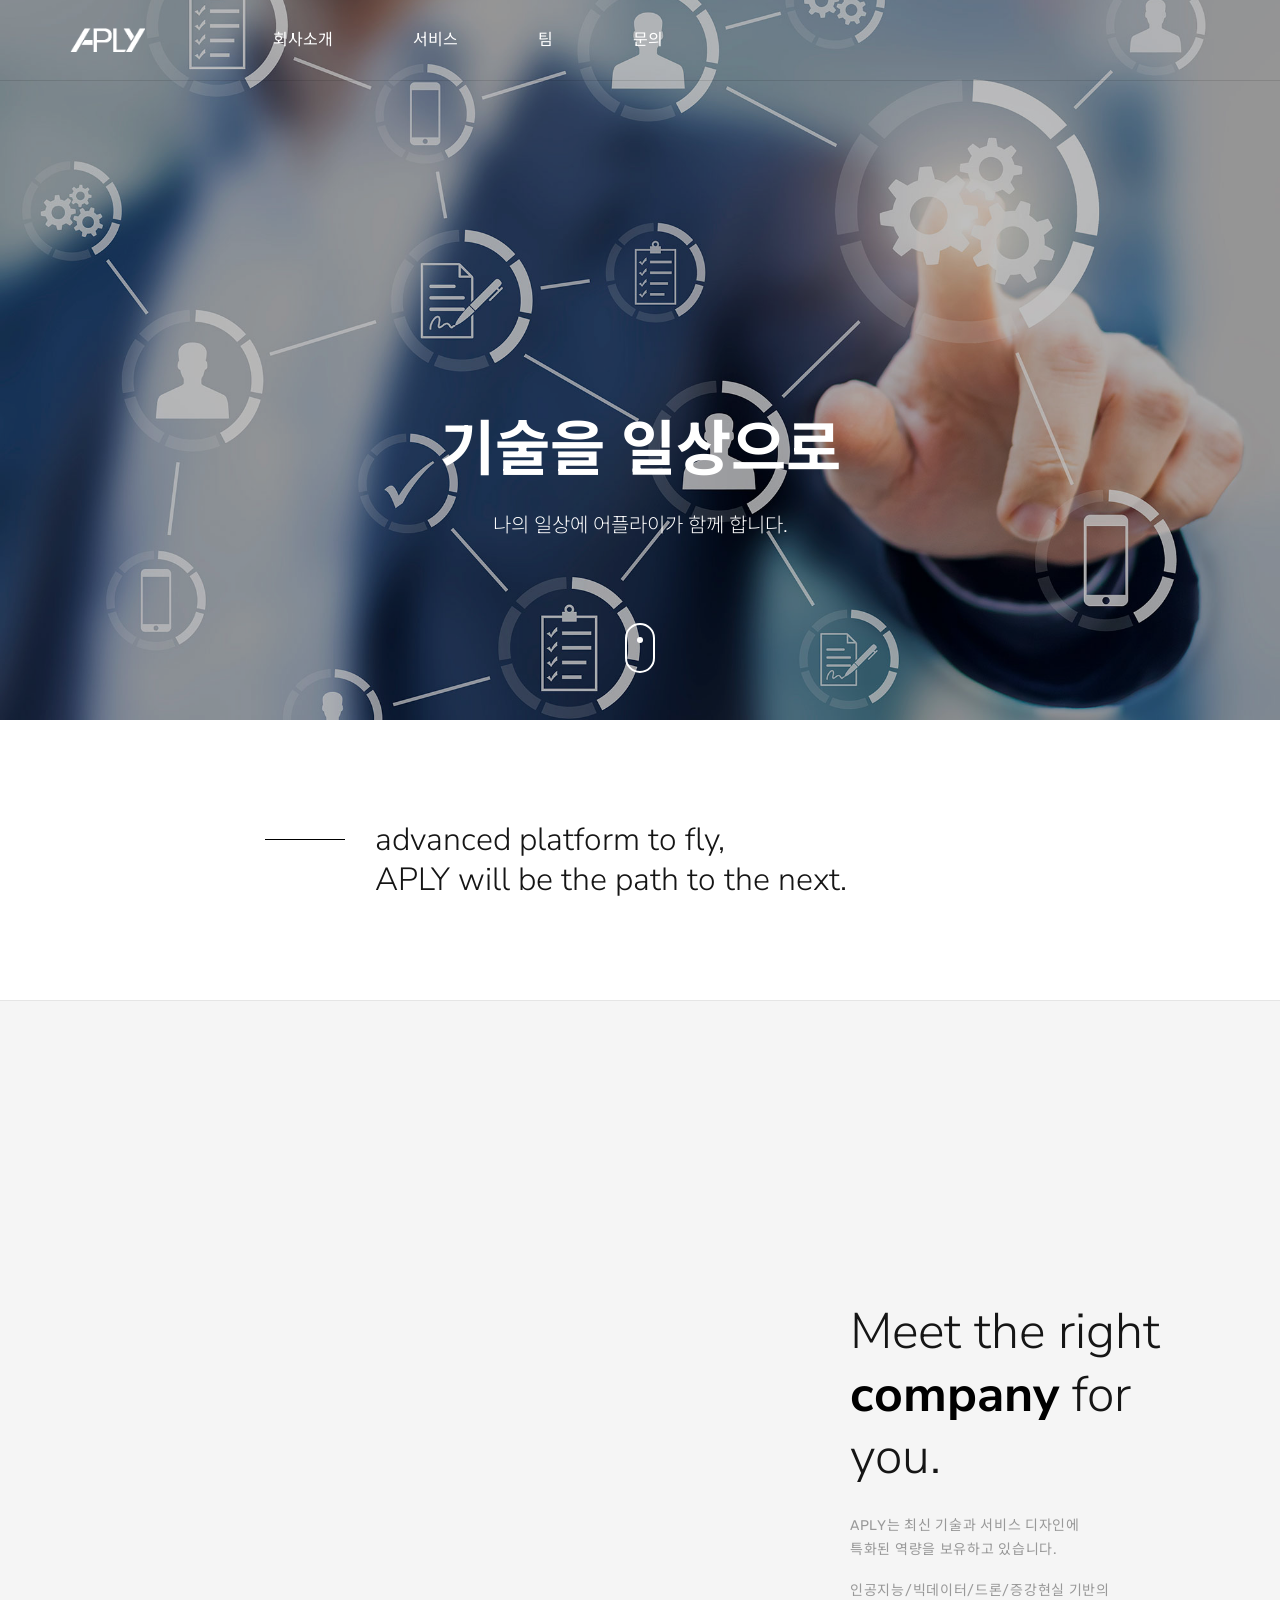
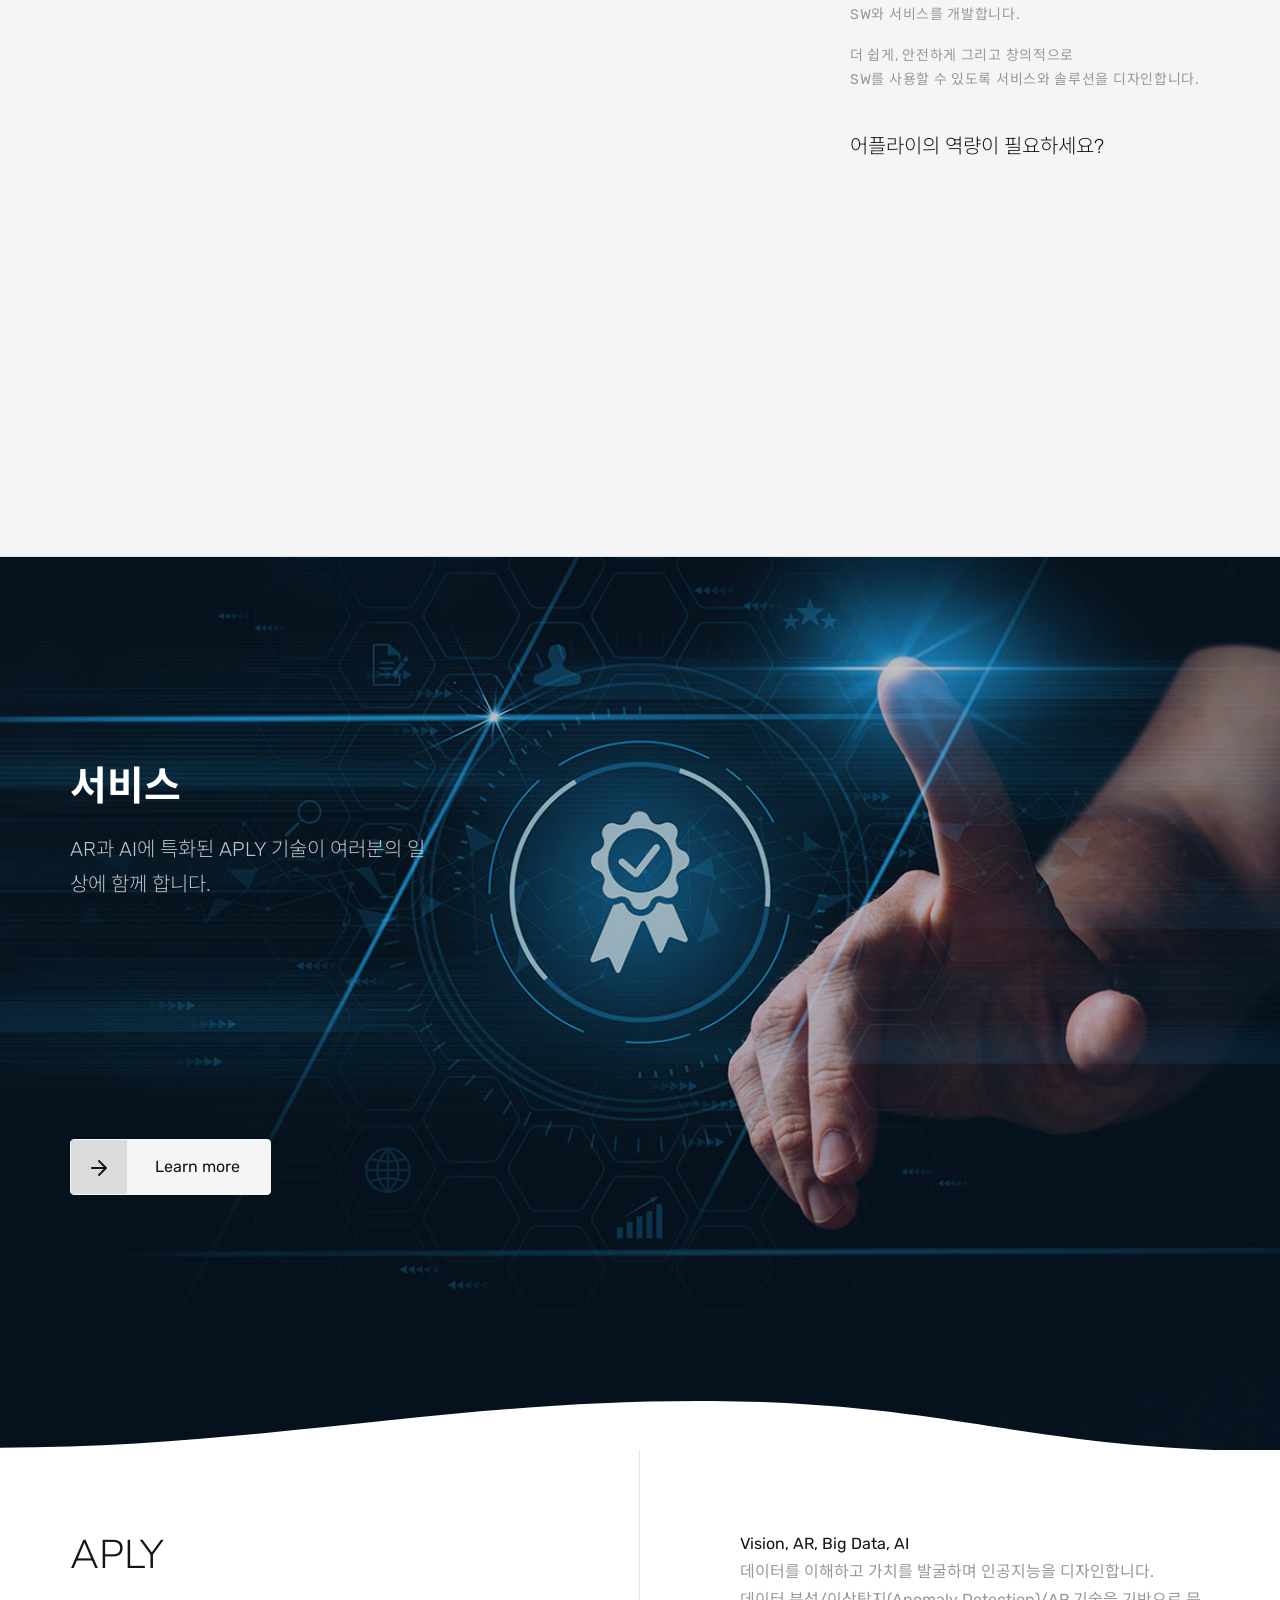
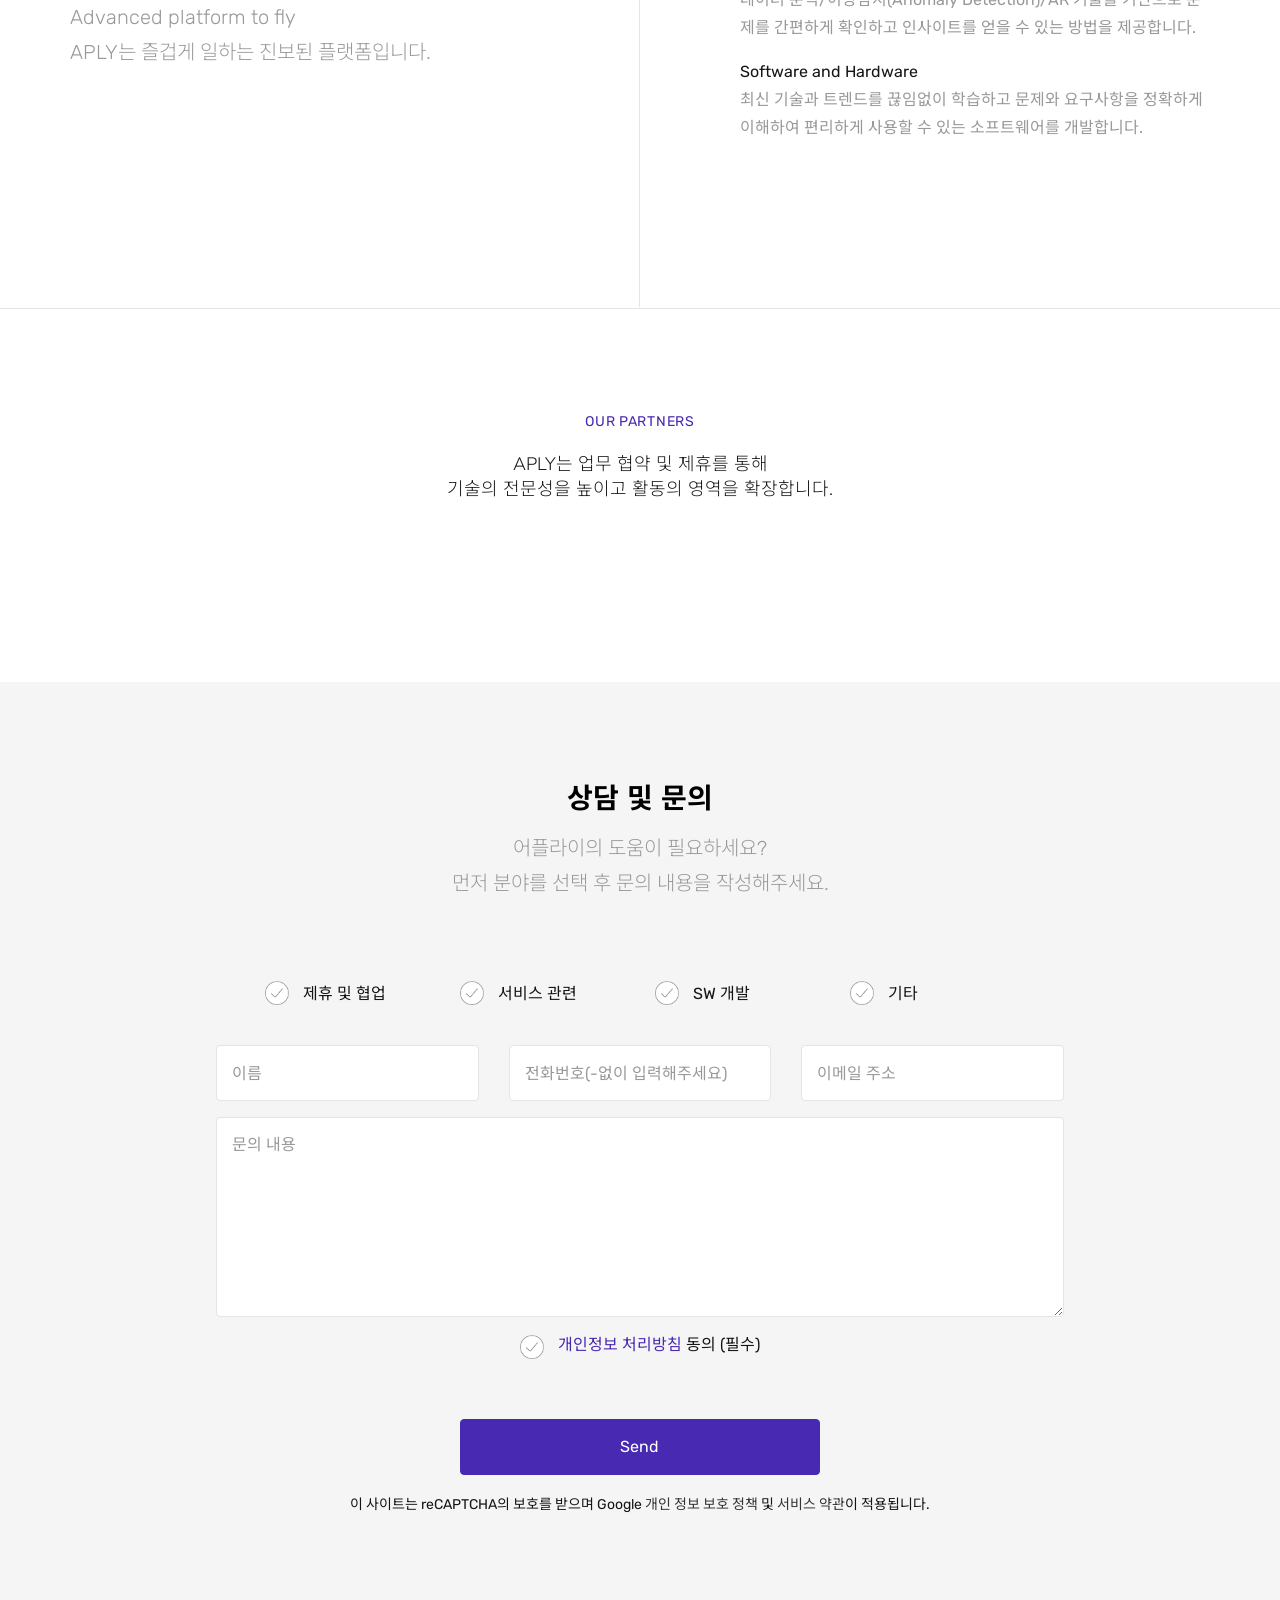
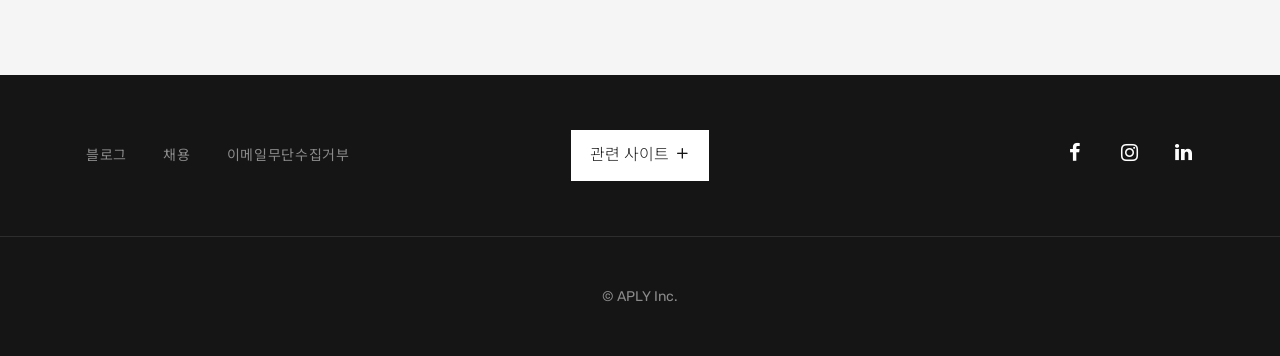
<file: index.html>
<!DOCTYPE html>
<html lang="ko" itemscope itemtype="http://schema.org/WebPage">
  <head>
    <meta charset="UTF-8">
    <!-- Global site tag (gtag.js) - Google Analytics -->
    <script async src="https://www.googletagmanager.com/gtag/js?id=UA-130136264-2"></script>
    <script>
    window.dataLayer = window.dataLayer || [];
    function gtag() { dataLayer.push(arguments); }
    gtag('js', new Date());
	
    gtag('config', 'UA-130136264-2');
    </script>

    <title>APLY Inc. | 주식회사 어플라이</title>
    <meta http-equiv="X-UA-Compatible" content="IE=edge">
    <meta http-equiv="Content-Type" content="text/html; charset=utf-8">
	
    <meta name="viewport" content="width=device-width, initial-scale=1.0, maximum-scale=1.0, user-scalable=no">
    <meta name="keywords"
    content="AR, 증강현실, 메타버스, 콘텐츠, drone, quadcopter, advanced, platform, mobile, software, service, emotion, emotional, 드론, 감성, 서비스, 소프트웨어, sw, vision, anomaly, detection, machine, ai, bigdata">
    <meta name="description" content="즐겁게 일하기 위한 진보된 플랫폼">
    <meta name="twitter:card" content="summary_large_image">
    <meta name="twitter:description" content="즐겁게 일하기 위한 진보된 플랫폼">
    <meta name="twitter:title" content="APLY Inc. | Advanced platform to fly">
    <meta name="twitter:image" content="assets/img/site_title.png">

    <meta property="analytics-track" content="APLY Inc." />
    <meta property="analytics-s-channel" content="APLY" />

    <meta property="og:site_name" content="APLY">
    <meta property="og:type" content="website">
    <meta property="og:locale" content="ko_KR" />
    <meta property="og:title" content="어플라이 | APLY Inc. - Advanced platform to fly" />
    <meta property="og:image" content="assets/img/site_title.jpg" />
    <meta property="og:url" content="https://home.aply.biz" />
    <meta property="og:description" content="즐겁게 일하기 위한 진보된 플랫폼을 만나보세요!" />

    <meta itemprop="name" content="APLY">
    <meta itemprop="image" content="assets/img/site_title.png">
    <meta itemprop="description" content="즐겁게 일하기 위한 진보된 플랫폼을 만나보세요!">
    <meta itemprop="keywords" content="AR, 증강현실, 메타버스, 콘텐츠, drone, quadcopter, advanced, platform, mobile, software, service, emotion, emotional, data, bigdata, AI, 드론, 감성, 서비스, 소프트웨어, sw">
    <meta itemprop="url" content="https://home.aply.biz/">

    <!-- Favicons-->
    <link rel="shortcut icon" href="assets/img/favicon.ico" type="image/x-icon">
    <link rel="alternate" href="https://home.aply.biz/" hreflang="x-default">
    <link rel="canonical" href="https://home.aply.biz/">

    <!-- Web Fonts-->
    <link href="https://use.fontawesome.com/releases/v5.0.6/css/all.css" rel="stylesheet">
    <!-- Template core CSS-->
    <link rel="stylesheet" href="assets/css/vendor.css" />
    <link rel="stylesheet" href="assets/css/style.css" />
    <style>
      .grecaptcha-badge {visibility: hidden;}
    </style>
  </head>
  
  <body>
    <script src='https://www.google.com/recaptcha/api.js?render=6LfPn_UUAAAAAN-EHnm2kRY9dUT8aTvIcfrvxGy7'></script>
    
    <!-- header -->
    <header class="header-sticky header-dark">
      <div class="container">
        <nav class="navbar navbar-expand-lg navbar-dark">
          <a class="navbar-brand" id="menu_main" href="#main">
            <img class="navbar-logo navbar-logo-light" src="assets/img/logo_white.png" style="width:75px;" alt="APLY" />
            <img class="navbar-logo navbar-logo-dark" src="assets/img/logo.png" style="width:75px;" alt="APLY" />
          </a>
          <button class="navbar-toggler" type="button" data-toggle="collapse" data-target="#navbarSupportedContent" aria-controls="navbarSupportedContent" aria-expanded="false" aria-label="Toggle navigation">
            <span class="burger"><span></span></span>
          </button>

          <div class="collapse navbar-collapse" id="navbarSupportedContent">
            <ul class="navbar-nav align-items-center mr-auto">
              <li class="nav-item" id="menu_about"><a href="#about" class="nav-link">회사소개</a></li>
              <li class="nav-item" id="menu_service"><a href="#service" class="nav-link">서비스</a></li>
              <li class="nav-item" id="menu_team"><a href="#team" class="nav-link">팀</a></li>
              <li class="nav-item" id="menu_contact"><a href="#contact" class="nav-link">문의</a></li>
            </ul>
          </div>
        </nav>
      </div>
    </header>
    <!-- / header -->
        
    <!-- main contents (JS코드로 변경됨) -->
    <div id="mainContents" class="main-container"> 
    </div>
    <!-- end of main contents -->
        
    <!-- footer (고정됨) -->    
    <footer class="bg-dark text-white">
      <div class="separator-bottom py-5">
        <div class="container">
          <div class="row justify-content-between align-items-center">
            <div class="col-md-5 text-center text-md-left">
              <ul class="nav">
                <li class="nav-item"><a class="nav-link" href="//blog.naver.com/PostList.naver?blogId=jebo78&categoryNo=38&from=postList" target="_blank">블로그</a></li>
                <li class="nav-item"><a class="nav-link" href="#recruit" id="menu_recruit">채용</a></li>
                <li class="nav-item"><a class="nav-link" href="javascript:showEmailPolicyDialog();">이메일무단수집거부</a></li>
              </ul>
            </div>
            <div class="col-md-2 text-center">
              <button class="btn bg-white dropdown-toggle text-dark font-weight-light" style="border-radius:0; padding: 0.8rem 1.1rem;" type="button" data-toggle="dropdown">관련 사이트 <i class="icon-plus2"></i></button>
              <ul class="dropdown-menu p-1" style="border-radius:0;">
                <li><a href="//aplx.link" class="text-dark font-weight-light" target="_blank">APLX</a></li>
                <li><a href="//aqr.aplx.link"  class="text-dark font-weight-light" target="_blank">AQR</a></li>
                <li><a href="//smartstore.naver.com/aqr"  class="text-dark font-weight-light" target="_blank">AQR 플레이트</a></li>
              </ul>
            </div>
            <div class="col-md-5 text-center text-md-right">
              <ul class="socials">
                <li><a href="https://www.facebook.com/APLYPLATFORM" target="_blank" class="icon-facebook fs-20"></a></li>
                <li><a href="https://www.instagram.com/aplyplatform" target="_blank" class="icon-instagram fs-20"></a></li>
                <li><a href="https://kr.linkedin.com/company/aplyplatform" target="_blank" class="icon-linkedin fs-20"></a></li>
              </ul>
            </div>
          </div>
        </div>
      </div>    
      <div class="container pt-5 pb-5">
        <div class="row">
          <div class="col-12 text-center fs-14"><span>&copy; APLY Inc.</span></div>
        </div>
      </div>
    </footer>
    <!-- / footer --> 
    
    <!-- Modal 1 이메일 무단수집거부-->
    <div class="modal fade" id="modal-1" tabindex="-1" role="dialog" aria-labelledby="exampleModalLabel" aria-hidden="true">
      <div class="modal-dialog modal-lg" role="document">
        <div class="modal-content">
          <div class="modal-header justify-content-end">
            <button type="button" class="close bg-light" data-dismiss="modal" aria-label="Close">
              <span aria-hidden="true" class="icon-x"></span>
            </button>
          </div>
          <div class="modal-body border-top">
            <h5 class="mb-3"><b>(주)어플라이 이메일무단수집거부</b></h5>
            <div id="modal-content"></div>
          </div>           
          <div class="modal-footer border-top">
            <div class="container">
              <div class="row justify-content-center">
                <div class="col-5">
                  <button class="btn btn-dark btn-block" type="button" data-dismiss="modal">확인</button>
                </div>
              </div>
            </div>  
          </div>      
        </div>
      </div>
    </div>

    <!-- Logout Modal-->
    <div class="modal fade" id="askModal" tabindex="-1" role="dialog" aria-labelledby="askModalLabel" aria-hidden="true">
      <div class="modal-dialog" role="document">
        <div class="modal-content">         
          <div class="modal-header justify-content-end">
            <button type="button" class="close bg-light" data-dismiss="modal" aria-label="Close">
              <span aria-hidden="true" class="icon-x"></span>
            </button>
          </div>          
          <div class="modal-body border-top">
            <h5 class="mb-3" id="askModalLabel"><b>APLY</b></h5>
            <span id="askModalContent"></span>
          </div>       
          <div class="modal-footer border-top">
            <div class="container">
              <div class="row justify-content-center">
                <div class="col-5">
                  <button class="btn btn-primary btn-block" type="button" data-dismiss="modal">확인</button>
                </div>
              </div>
            </div>  
          </div>
        </div>
      </div>
    </div>

    <!-- Modal 3 개인정보 처리방침 -->
    <div class="modal fade" id="modal-3" tabindex="-1" role="dialog" aria-labelledby="exampleModalLabel" aria-hidden="true">
      <div class="modal-dialog modal-lg" role="document">
        <div class="modal-content">
          <div class="modal-header justify-content-end">
            <button type="button" class="close bg-light" data-dismiss="modal" aria-label="Close">
              <span aria-hidden="true" class="icon-x"></span>
            </button>
          </div>
          <div class="modal-body border-top">
            <h5 class="mb-3"><b>(주)어플라이 개인정보 처리방침</b></h5>
            <p class="text-dark">
              주식회사 어플라이(이하 '회사')는 개인정보보호법에 따라 이용자의 개인정보 보호 및 권익을 보호하고 개인정보와 관련한 이용자의 고충을 원활하게 처리할 수 있도록 다음과 같은 처리방침을 두고 있습니다. 회사는 개인정보처리방침을 개정하는 경우 APLY 홈페이지 서비스(이하 '서비스')의 웹사이트(https://aply.biz) 공지사항 또는 개별공지를 통하여 공지할 것입니다. 본 방침은 2021년 2월 15일부터 시행됩니다.
            </p>
            
            <h6 class="text-dark"><b>제1조 개인정보의 수집, 이용 목적</b></h6>
            <p class="text-dark">
              1. "개인정보"라 함은 생존하는 개인에 관한 정보로서 당해 정보에 포함되어 있는 성명, 전화번호, 이메일 사항에 의하여 당해 개인을 식별할 수 있는 정보(당해 정보만으로는 특정 개인을 식별할 수 없더라도 다른 정보와 용이하게 결합하여 식별할 수 있는 것을 포함)를 말합니다. 회사는 이용자의 사전 동의 없이는 이용자의 개인 정보를 함부로 공개하지 않으며, 수집된 정보는 아래와 같이 이용하고 있습니다.<br>
              ① 회사의 채용 계획이 있을 경우 이메일, 전화 등의 방법으로 해당 내용을 전달해 드립니다.<br>
              ② 회사는 이용자가 서비스 이용 시 개인정보 활용 동의 절차에서 「동의」를 선택함으로써 상기 서비스 진행사항 통보 및 관련 정보 제공 등의 목적으로 활용함에 동의한 것으로 봅니다.<br>
              2. 개인정보 파일 현황<br />
              ① 개인정보 파일명 : 없음(이메일 서비스에 기록)<br />
              ② 개인정보 항목 : 이름, 전화번호, 이메일<br />
              ③ 수집방법 : 홈페이지를 통한 수집<br />
              ④ 보유근거 : 관계법령<br />
              ⑤ 보유기간 : 3년<br />
              ⑥ 관련법령 : 소비자의 불만 또는 분쟁처리에 관한 기록 3년
            </p>
            
            <h6 class="text-dark"><b>제2조 개인정보의 처리 및 보유 기간</b></h6>
            <p class="text-dark">
              1. 회사는 법령에 따른 개인정보 보유·이용기간 또는 정보주체로부터 개인정보를 수집시에 동의받은 개인정보 보유, 이용기간 내에서 개인정보를 처리, 보유합니다.<br />
              2. 각각의 개인정보 처리 및 보유 기간은 다음과 같습니다.<br />
              ① 재화 또는 서비스 제공과 관련한 개인정보는 수집·이용에 관한 동의일로부터 3년까지 위 이용목적을 위하여 보유·이용됩니다.<br />
              ② 보유근거 : 관련법령<br />
              ③ 관련법령 : 소비자의 불만 또는 분쟁처리에 관한 기록 3년
            </p>

            <h6 class="text-dark font-weight-normal"><b>제3조 정보주체와 법정대리인의 권리·의무 및 그 행사방법</b></h6>
            <p class="text-dark">
              이용자는 개인정보주체로서 다음과 같은 권리를 행사할 수 있습니다.<br />
              ① 정보주체는 회사에 대해 언제든지 개인정보 열람,정정,삭제,처리정지 요구 등의 권리를 행사할 수 있습니다.<br />
              ② 제1항에 따른 권리 행사는 회사에 대해 개인정보 보호법 시행령 제41조 제1항에 따라 서면, 전자우편, 모사전송(FAX) 등을 통하여 하실 수 있으며 회사는 이에 대해 지체 없이 조치하겠습니다.<br />
              ③ 제1항에 따른 권리 행사는 정보주체의 법정대리인이나 위임을 받은 자 등 대리인을 통하여 하실 수 있습니다. 이 경우 개인정보 보호법 시행규칙 별지 제11호 서식에 따른 위임장을 제출하셔야 합니다.<br />
              ④ 개인정보 열람 및 처리정지 요구는 개인정보보호법 제35조 제5항, 제37조 제2항에 의하여 정보주체의 권리가 제한될 수 있습니다.<br />
              ⑤ 개인정보의 정정 및 삭제 요구는 다른 법령에서 그 개인정보가 수집 대상으로 명시되어 있는 경우에는 그 삭제를 요구할 수 없습니다.<br />
              ⑥ 회사는 정보주체 권리에 따른 열람의 요구, 정정·삭제의 요구, 처리정지의 요구 시 열람 등 요구를 한 자가 본인이거나 정당한 대리인인지를 확인합니다.
            </p>

            <h6 class="text-dark font-weight-normal"><b>제4조 처리하는 개인정보의 항목</b></h6>
            <p class="text-dark">
              회사는 서비스 제공을 위해 다음의 개인정보 항목을 처리하고 있습니다.<br />
              ① 필수항목 : 이름, 전화번호, 이메일<br />
              ② 선택항목 :
            </p>

            <h6 class="text-dark font-weight-normal"><b>제5조 개인정보의 파기 절차 및 방법</b></h6>
            <p class="text-dark">
              회사는 원칙적으로 개인정보 처리목적이 달성된 경우에는 지체없이 해당 개인정보를 파기합니다. 파기의 절차, 기한 및 방법은 다음과 같습니다.<br />
              ① 파기절차 : 이용자가 입력한 정보는 목적 달성 후 별도의 DB에 옮겨져(종이의 경우 별도의 서류) 내부 방침 및 기타 관련 법령에 따라 일정기간 저장된 후 혹은 즉시 파기됩니다. 이 때 DB로 옮겨진 개인정보는 법률에 의한 경우가 아니고서는 다른 목적으로 이용되지 않습니다.<br />
              ② 파기기한 : 이용자의 개인정보는 개인정보의 보유기간이 경과된 경우에는 보유기간의 종료일로부터 5일 이내에, 개인정보의 처리 목적 달성, 해당 서비스의 폐지, 사업의 종료 등 그 개인정보가 불필요하게 되었을 때에는 개인정보의 처리가 불필요한 것으로 인정되는 날로부터 5일 이내에 그 개인정보를 파기합니다.<br />
              ③ 파기방법 : 전자적 파일 형태의 정보는 기록을 재생할 수 없는 기술적 방법을 사용합니다.
            </p>

            <h6 class="text-dark font-weight-normal"><b>제6조 개인정보 자동 수집 장치의 설치&bull;운영 및 거부에 관한 사항</b></h6>
            <p class="text-dark">
              ① 회사는 개별적인 맞춤서비스를 제공하기 위해 이용정보를 저장하고 수시로 불러오는 쿠기(cookie)를 사용합니다.<br />
              ② 쿠키는 웹사이트를 운영하는 데 이용되는 서버(https)가 이용자의 컴퓨터 브라우저에게 보내는 소량의 정보이며 이용자들의 PC 컴퓨터내의 하드디스크에 저장되기도 합니다.<br />
              ③ 쿠키의 사용 목적 : 이용자가 방문한 각 서비스와 웹 사이트들에 대한 방문 및 이용형태, 인기 검색어, 보안접속 여부, 등을 파악하여 이용자에게 최적화된 정보 제공을 위해 사용됩니다.<br />
              ④ 쿠키의 설치&middot;운영 및 거부 : 웹브라우저 상단의 도구&gt;인터넷 옵션&gt;개인정보 메뉴의 옵션 설정을 통해 쿠키 저장을 거부할 수 있습니다.<br />
              ⑤ 쿠키 저장을 거부할 경우 맞춤형 서비스 이용에 어려움이 발생할 수 있습니다.
            </p class="text-dark">

            <h6 class="text-dark font-weight-normal"><b>제7조 개인정보보호 책임자 등</b></h6>
            <p class="text-dark">
              ① 회사는 개인정보 처리에 관한 업무를 총괄해서 책임지고, 개인정보 처리와 관련한 정보주체의 불만처리 및 피해구제 등을 위하여 아래와 같이 개인정보 보호책임자를 지정하고 있습니다.<br />
              <table class="table table-bordered table-sm mb-2" style="width:75%; margin:0 auto;">
                <tr>
                  <td colspan=2 class="text-center bg-light">개인정보보호 책임자</td>
                </tr>
                <tr>
                  <td>성명(직책)</td>
                  <td>이건우(대표)</td>
                </tr>                        
                <tr>
                  <td>이메일</td>
                  <td> contactus@aply.biz</td>
                </tr>
                <tr>
                  <td colspan=2 class="text-center bg-light">개인정보보호 담당부서</td>
                </tr>
                <tr>
                  <td>부서명</td>
                  <td>전략기획팀</td>
                </tr>
                <tr>
                  <td>담당자</td>
                  <td>이건우</td>
                </tr>                        
                <tr>
                  <td>이메일</td>
                  <td>contactus@aply.biz</td>
                </tr>
              </table>
              ② 정보주체께서는 회사의 서비스(또는 사업)을 이용하시면서 발생한 모든 개인정보 보호 관련 문의, 불만처리, 피해구제 등에 관한 사항을 개인정보 보호책임자 및 담당부서로 문의하실 수 있습니다. 회사는 정보주체의 문의에 대해 지체 없이 답변 및 처리해드릴 것입니다.
            </p>

            <h6 class="text-dark font-weight-normal"><b>제8조 개인정보 처리방침 변경</b></h6>
            <p class="text-dark">이 개인정보처리방침은 시행일로부터 적용되며, 법령 및 방침에 따른 변경내용의 추가, 삭제 및 정정이 있는 경우에는 변경사항의 시행 7일 전부터 공지사항을 통하여 고지할 것입니다.</p>

            <h6 class="text-dark font-weight-normal"><b>제9조 개인정보의 안전성 확보 조치</b></h6>
            <p class="text-dark">
              회사는 개인정보보호법 제29조에 따라 다음과 같이 안전성 확보에 필요한 기술적/관리적 및 물리적 조치를 하고 있습니다.<br />
              ① 개인정보 취급 직원의 최소화 및 교육 : 개인정보를 취급하는 직원을 지정하고 담당자에 한정시켜 최소화하여 개인정보를 관리하는 대책을 시행하고 있습니다.<br />
              ② 내부관리계획의 수립 및 시행 : 개인정보의 안전한 처리를 위하여 내부관리계획을 수립하고 시행하고 있습니다.<br />
              ③ 해킹 등에 대비한 기술적 대책 : 회사는 해킹이나 컴퓨터 바이러스 등에 의한 개인정보 유출 및 훼손을 막기 위하여 보안프로그램을 설치하고 주기적인 갱신&middot;점검을 하며 외부로부터 접근이 통제된 구역에 시스템을 설치하고 기술적/물리적으로 감시 및 차단하고 있습니다.<br />
              ④ 접속기록의 보관 및 위변조 방지 : 개인정보처리시스템에 접속한 기록을 최소 6개월 이상 보관, 관리하고 있으며, 접속 기록이 위변조 및 도난, 분실되지 않도록 보안기능 사용하고 있습니다.<br />
              ⑤ 개인정보에 대한 접근 제한 : 개인정보를 처리하는 데이터베이스시스템에 대한 접근권한의 부여, 변경, 말소를 통하여 개인정보에 대한 접근통제를 위하여 필요한 조치를 하고 있으며 침입차단시스템을 이용하여 외부로부터의 무단 접근을 통제하고 있습니다.
            </p>
          </div>
          <div class="modal-footer border-top">
            <div class="container">
              <div class="row justify-content-center">
                <div class="col-5">
                  <button class="btn btn-dark btn-block" type="button" data-dismiss="modal">확인</button>
                </div>
              </div>
            </div>  
          </div>
        </div>
      </div>
    </div>    

    <script src="assets/js/custom/jquery-3.2.1.min.js"></script>
    <script src="assets/js/vendor.js"></script>
    <script src="assets/js/app.js"></script>    
    <!-- 새로 작업한 JS 입니다 -->    
    <script src="assets/js/custom/aplyServices.js?v=20230917_01"></script>
    <script src="assets/js/custom/jquery.youtube-background.js?v=1.0.7"></script>
    <script>
      function showEmailPolicyDialog() {        
        $('#modal-content').load("emailpolicy.html");
        $('#modal-1').modal('show');
      }
    </script>
    
  </body>  
</html>
</file>
<file: assets/css/vendor.css>
/**
 * Owl Carousel v2.3.4
 * Copyright 2013-2018 David Deutsch
 * Licensed under: SEE LICENSE IN https://github.com/OwlCarousel2/OwlCarousel2/blob/master/LICENSE
 */
/*
 *  Owl Carousel - Core
 */
.owl-carousel {
  display: none;
  width: 100%;
  -webkit-tap-highlight-color: transparent;
  /* position relative and z-index fix webkit rendering fonts issue */
  position: relative;
  z-index: 1; }
  .owl-carousel .owl-stage {
    position: relative;
    -ms-touch-action: pan-Y;
    touch-action: manipulation;
    -moz-backface-visibility: hidden;
    /* fix firefox animation glitch */ }
  .owl-carousel .owl-stage:after {
    content: ".";
    display: block;
    clear: both;
    visibility: hidden;
    line-height: 0;
    height: 0; }
  .owl-carousel .owl-stage-outer {
    position: relative;
    overflow: hidden;
    /* fix for flashing background */
    -webkit-transform: translate3d(0px, 0px, 0px); }
  .owl-carousel .owl-wrapper,
  .owl-carousel .owl-item {
    -webkit-backface-visibility: hidden;
    -moz-backface-visibility: hidden;
    -ms-backface-visibility: hidden;
    -webkit-transform: translate3d(0, 0, 0);
    -moz-transform: translate3d(0, 0, 0);
    -ms-transform: translate3d(0, 0, 0); }
  .owl-carousel .owl-item {
    position: relative;
    min-height: 1px;
    float: left;
    -webkit-backface-visibility: hidden;
    -webkit-tap-highlight-color: transparent;
    -webkit-touch-callout: none; }
  .owl-carousel .owl-item img {
    display: block;
    width: 100%; }
  .owl-carousel .owl-nav.disabled,
  .owl-carousel .owl-dots.disabled {
    display: none; }
  .owl-carousel .owl-nav .owl-prev,
  .owl-carousel .owl-nav .owl-next,
  .owl-carousel .owl-dot {
    cursor: pointer;
    -webkit-user-select: none;
    -khtml-user-select: none;
    -moz-user-select: none;
    -ms-user-select: none;
    user-select: none; }
  .owl-carousel .owl-nav button.owl-prev,
  .owl-carousel .owl-nav button.owl-next,
  .owl-carousel button.owl-dot {
    background: none;
    color: inherit;
    border: none;
    padding: 0 !important;
    font: inherit; }
  .owl-carousel.owl-loaded {
    display: block; }
  .owl-carousel.owl-loading {
    opacity: 0;
    display: block; }
  .owl-carousel.owl-hidden {
    opacity: 0; }
  .owl-carousel.owl-refresh .owl-item {
    visibility: hidden; }
  .owl-carousel.owl-drag .owl-item {
    -ms-touch-action: pan-y;
        touch-action: pan-y;
    -webkit-user-select: none;
    -moz-user-select: none;
    -ms-user-select: none;
    user-select: none; }
  .owl-carousel.owl-grab {
    cursor: move;
    cursor: grab; }
  .owl-carousel.owl-rtl {
    direction: rtl; }
  .owl-carousel.owl-rtl .owl-item {
    float: right; }

/* No Js */
.no-js .owl-carousel {
  display: block; }

/*
 *  Owl Carousel - Animate Plugin
 */
.owl-carousel .animated {
  animation-duration: 1000ms;
  animation-fill-mode: both; }

.owl-carousel .owl-animated-in {
  z-index: 0; }

.owl-carousel .owl-animated-out {
  z-index: 1; }

.owl-carousel .fadeOut {
  animation-name: fadeOut; }

@keyframes fadeOut {
  0% {
    opacity: 1; }
  100% {
    opacity: 0; } }

/*
 * 	Owl Carousel - Auto Height Plugin
 */
.owl-height {
  transition: height 500ms ease-in-out; }

/*
 * 	Owl Carousel - Lazy Load Plugin
 */
.owl-carousel .owl-item {
  /**
			This is introduced due to a bug in IE11 where lazy loading combined with autoheight plugin causes a wrong
			calculation of the height of the owl-item that breaks page layouts
		 */ }
  .owl-carousel .owl-item .owl-lazy {
    opacity: 0;
    transition: opacity 400ms ease; }
  .owl-carousel .owl-item .owl-lazy[src^=""], .owl-carousel .owl-item .owl-lazy:not([src]) {
    max-height: 0; }
  .owl-carousel .owl-item img.owl-lazy {
    transform-style: preserve-3d; }

/*
 * 	Owl Carousel - Video Plugin
 */
.owl-carousel .owl-video-wrapper {
  position: relative;
  height: 100%;
  background: #000; }

.owl-carousel .owl-video-play-icon {
  position: absolute;
  height: 80px;
  width: 80px;
  left: 50%;
  top: 50%;
  margin-left: -40px;
  margin-top: -40px;
  background: url("owl.video.play.png") no-repeat;
  cursor: pointer;
  z-index: 1;
  -webkit-backface-visibility: hidden;
  transition: transform 100ms ease; }

.owl-carousel .owl-video-play-icon:hover {
  -ms-transform: scale(1.3, 1.3);
      transform: scale(1.3, 1.3); }

.owl-carousel .owl-video-playing .owl-video-tn,
.owl-carousel .owl-video-playing .owl-video-play-icon {
  display: none; }

.owl-carousel .owl-video-tn {
  opacity: 0;
  height: 100%;
  background-position: center center;
  background-repeat: no-repeat;
  background-size: contain;
  transition: opacity 400ms ease; }

.owl-carousel .owl-video-frame {
  position: relative;
  z-index: 1;
  height: 100%;
  width: 100%; }

/* Magnific Popup CSS */
.mfp-bg {
  top: 0;
  left: 0;
  width: 100%;
  height: 100%;
  z-index: 1042;
  overflow: hidden;
  position: fixed;
  background: #0b0b0b;
  opacity: 0.8; }

.mfp-wrap {
  top: 0;
  left: 0;
  width: 100%;
  height: 100%;
  z-index: 1043;
  position: fixed;
  outline: none !important;
  -webkit-backface-visibility: hidden; }

.mfp-container {
  text-align: center;
  position: absolute;
  width: 100%;
  height: 100%;
  left: 0;
  top: 0;
  padding: 0 8px;
  box-sizing: border-box; }

.mfp-container:before {
  content: '';
  display: inline-block;
  height: 100%;
  vertical-align: middle; }

.mfp-align-top .mfp-container:before {
  display: none; }

.mfp-content {
  position: relative;
  display: inline-block;
  vertical-align: middle;
  margin: 0 auto;
  text-align: left;
  z-index: 1045; }

.mfp-inline-holder .mfp-content,
.mfp-ajax-holder .mfp-content {
  width: 100%;
  cursor: auto; }

.mfp-ajax-cur {
  cursor: progress; }

.mfp-zoom-out-cur, .mfp-zoom-out-cur .mfp-image-holder .mfp-close {
  cursor: -moz-zoom-out;
  cursor: -webkit-zoom-out;
  cursor: zoom-out; }

.mfp-zoom {
  cursor: pointer;
  cursor: -webkit-zoom-in;
  cursor: -moz-zoom-in;
  cursor: zoom-in; }

.mfp-auto-cursor .mfp-content {
  cursor: auto; }

.mfp-close,
.mfp-arrow,
.mfp-preloader,
.mfp-counter {
  -webkit-user-select: none;
  -moz-user-select: none;
  user-select: none; }

.mfp-loading.mfp-figure {
  display: none; }

.mfp-hide {
  display: none !important; }

.mfp-preloader {
  color: #CCC;
  position: absolute;
  top: 50%;
  width: auto;
  text-align: center;
  margin-top: -0.8em;
  left: 8px;
  right: 8px;
  z-index: 1044; }
  .mfp-preloader a {
    color: #CCC; }
    .mfp-preloader a:hover {
      color: #FFF; }

.mfp-s-ready .mfp-preloader {
  display: none; }

.mfp-s-error .mfp-content {
  display: none; }

button.mfp-close,
button.mfp-arrow {
  overflow: visible;
  cursor: pointer;
  background: transparent;
  border: 0;
  -webkit-appearance: none;
  display: block;
  outline: none;
  padding: 0;
  z-index: 1046;
  box-shadow: none;
  touch-action: manipulation; }

button::-moz-focus-inner {
  padding: 0;
  border: 0; }

.mfp-close {
  width: 44px;
  height: 44px;
  line-height: 44px;
  position: absolute;
  right: 0;
  top: 0;
  text-decoration: none;
  text-align: center;
  opacity: 0.65;
  padding: 0 0 18px 10px;
  color: #FFF;
  font-style: normal;
  font-size: 28px;
  font-family: Arial, Baskerville, monospace; }
  .mfp-close:hover,
  .mfp-close:focus {
    opacity: 1; }
  .mfp-close:active {
    top: 1px; }

.mfp-close-btn-in .mfp-close {
  color: #333; }

.mfp-image-holder .mfp-close,
.mfp-iframe-holder .mfp-close {
  color: #FFF;
  right: -6px;
  text-align: right;
  padding-right: 6px;
  width: 100%; }

.mfp-counter {
  position: absolute;
  top: 0;
  right: 0;
  color: #CCC;
  font-size: 12px;
  line-height: 18px;
  white-space: nowrap; }

.mfp-arrow {
  position: absolute;
  opacity: 0.65;
  margin: 0;
  top: 50%;
  margin-top: -55px;
  padding: 0;
  width: 90px;
  height: 110px;
  -webkit-tap-highlight-color: transparent; }
  .mfp-arrow:active {
    margin-top: -54px; }
  .mfp-arrow:hover,
  .mfp-arrow:focus {
    opacity: 1; }
  .mfp-arrow:before,
  .mfp-arrow:after {
    content: '';
    display: block;
    width: 0;
    height: 0;
    position: absolute;
    left: 0;
    top: 0;
    margin-top: 35px;
    margin-left: 35px;
    border: medium inset transparent; }
  .mfp-arrow:after {
    border-top-width: 13px;
    border-bottom-width: 13px;
    top: 8px; }
  .mfp-arrow:before {
    border-top-width: 21px;
    border-bottom-width: 21px;
    opacity: 0.7; }

.mfp-arrow-left {
  left: 0; }
  .mfp-arrow-left:after {
    border-right: 17px solid #FFF;
    margin-left: 31px; }
  .mfp-arrow-left:before {
    margin-left: 25px;
    border-right: 27px solid #3F3F3F; }

.mfp-arrow-right {
  right: 0; }
  .mfp-arrow-right:after {
    border-left: 17px solid #FFF;
    margin-left: 39px; }
  .mfp-arrow-right:before {
    border-left: 27px solid #3F3F3F; }

.mfp-iframe-holder {
  padding-top: 40px;
  padding-bottom: 40px; }
  .mfp-iframe-holder .mfp-content {
    line-height: 0;
    width: 100%;
    max-width: 900px; }
  .mfp-iframe-holder .mfp-close {
    top: -40px; }

.mfp-iframe-scaler {
  width: 100%;
  height: 0;
  overflow: hidden;
  padding-top: 56.25%; }
  .mfp-iframe-scaler iframe {
    position: absolute;
    display: block;
    top: 0;
    left: 0;
    width: 100%;
    height: 100%;
    box-shadow: 0 0 8px rgba(0, 0, 0, 0.6);
    background: #000; }

/* Main image in popup */
img.mfp-img {
  width: auto;
  max-width: 100%;
  height: auto;
  display: block;
  line-height: 0;
  box-sizing: border-box;
  padding: 40px 0 40px;
  margin: 0 auto; }

/* The shadow behind the image */
.mfp-figure {
  line-height: 0; }
  .mfp-figure:after {
    content: '';
    position: absolute;
    left: 0;
    top: 40px;
    bottom: 40px;
    display: block;
    right: 0;
    width: auto;
    height: auto;
    z-index: -1;
    box-shadow: 0 0 8px rgba(0, 0, 0, 0.6);
    background: #444; }
  .mfp-figure small {
    color: #BDBDBD;
    display: block;
    font-size: 12px;
    line-height: 14px; }
  .mfp-figure figure {
    margin: 0; }

.mfp-bottom-bar {
  margin-top: -36px;
  position: absolute;
  top: 100%;
  left: 0;
  width: 100%;
  cursor: auto; }

.mfp-title {
  text-align: left;
  line-height: 18px;
  color: #F3F3F3;
  word-wrap: break-word;
  padding-right: 36px; }

.mfp-image-holder .mfp-content {
  max-width: 100%; }

.mfp-gallery .mfp-image-holder .mfp-figure {
  cursor: pointer; }

@media screen and (max-width: 800px) and (orientation: landscape), screen and (max-height: 300px) {
  /**
       * Remove all paddings around the image on small screen
       */
  .mfp-img-mobile .mfp-image-holder {
    padding-left: 0;
    padding-right: 0; }
  .mfp-img-mobile img.mfp-img {
    padding: 0; }
  .mfp-img-mobile .mfp-figure:after {
    top: 0;
    bottom: 0; }
  .mfp-img-mobile .mfp-figure small {
    display: inline;
    margin-left: 5px; }
  .mfp-img-mobile .mfp-bottom-bar {
    background: rgba(0, 0, 0, 0.6);
    bottom: 0;
    margin: 0;
    top: auto;
    padding: 3px 5px;
    position: fixed;
    box-sizing: border-box; }
    .mfp-img-mobile .mfp-bottom-bar:empty {
      padding: 0; }
  .mfp-img-mobile .mfp-counter {
    right: 5px;
    top: 3px; }
  .mfp-img-mobile .mfp-close {
    top: 0;
    right: 0;
    width: 35px;
    height: 35px;
    line-height: 35px;
    background: rgba(0, 0, 0, 0.6);
    position: fixed;
    text-align: center;
    padding: 0; } }

@media all and (max-width: 900px) {
  .mfp-arrow {
    -webkit-transform: scale(0.75);
    transform: scale(0.75); }
  .mfp-arrow-left {
    -webkit-transform-origin: 0;
    transform-origin: 0; }
  .mfp-arrow-right {
    -webkit-transform-origin: 100%;
    transform-origin: 100%; }
  .mfp-container {
    padding-left: 6px;
    padding-right: 6px; } }

/**
 * Swiper 4.5.0
 * Most modern mobile touch slider and framework with hardware accelerated transitions
 * http://www.idangero.us/swiper/
 *
 * Copyright 2014-2019 Vladimir Kharlampidi
 *
 * Released under the MIT License
 *
 * Released on: February 22, 2019
 */
.swiper-container {
  margin: 0 auto;
  position: relative;
  overflow: hidden;
  list-style: none;
  padding: 0;
  /* Fix of Webkit flickering */
  z-index: 1;
}
.swiper-container-no-flexbox .swiper-slide {
  float: left;
}
.swiper-container-vertical > .swiper-wrapper {
  -webkit-box-orient: vertical;
  -webkit-box-direction: normal;
  -webkit-flex-direction: column;
  -ms-flex-direction: column;
  flex-direction: column;
}
.swiper-wrapper {
  position: relative;
  width: 100%;
  height: 100%;
  z-index: 1;
  display: -webkit-box;
  display: -webkit-flex;
  display: -ms-flexbox;
  display: flex;
  -webkit-transition-property: -webkit-transform;
  transition-property: -webkit-transform;
  -o-transition-property: transform;
  transition-property: transform;
  transition-property: transform, -webkit-transform;
  -webkit-box-sizing: content-box;
  box-sizing: content-box;
}
.swiper-container-android .swiper-slide,
.swiper-wrapper {
  -webkit-transform: translate3d(0px, 0, 0);
  transform: translate3d(0px, 0, 0);
}
.swiper-container-multirow > .swiper-wrapper {
  -webkit-flex-wrap: wrap;
  -ms-flex-wrap: wrap;
  flex-wrap: wrap;
}
.swiper-container-free-mode > .swiper-wrapper {
  -webkit-transition-timing-function: ease-out;
  -o-transition-timing-function: ease-out;
  transition-timing-function: ease-out;
  margin: 0 auto;
}
.swiper-slide {
  -webkit-flex-shrink: 0;
  -ms-flex-negative: 0;
  flex-shrink: 0;
  width: 100%;
  height: 100%;
  position: relative;
  -webkit-transition-property: -webkit-transform;
  transition-property: -webkit-transform;
  -o-transition-property: transform;
  transition-property: transform;
  transition-property: transform, -webkit-transform;
}
.swiper-slide-invisible-blank {
  visibility: hidden;
}
/* Auto Height */
.swiper-container-autoheight,
.swiper-container-autoheight .swiper-slide {
  height: auto;
}
.swiper-container-autoheight .swiper-wrapper {
  -webkit-box-align: start;
  -webkit-align-items: flex-start;
  -ms-flex-align: start;
  align-items: flex-start;
  -webkit-transition-property: height, -webkit-transform;
  transition-property: height, -webkit-transform;
  -o-transition-property: transform, height;
  transition-property: transform, height;
  transition-property: transform, height, -webkit-transform;
}
/* 3D Effects */
.swiper-container-3d {
  -webkit-perspective: 1200px;
  perspective: 1200px;
}
.swiper-container-3d .swiper-wrapper,
.swiper-container-3d .swiper-slide,
.swiper-container-3d .swiper-slide-shadow-left,
.swiper-container-3d .swiper-slide-shadow-right,
.swiper-container-3d .swiper-slide-shadow-top,
.swiper-container-3d .swiper-slide-shadow-bottom,
.swiper-container-3d .swiper-cube-shadow {
  -webkit-transform-style: preserve-3d;
  transform-style: preserve-3d;
}
.swiper-container-3d .swiper-slide-shadow-left,
.swiper-container-3d .swiper-slide-shadow-right,
.swiper-container-3d .swiper-slide-shadow-top,
.swiper-container-3d .swiper-slide-shadow-bottom {
  position: absolute;
  left: 0;
  top: 0;
  width: 100%;
  height: 100%;
  pointer-events: none;
  z-index: 10;
}
.swiper-container-3d .swiper-slide-shadow-left {
  background-image: -webkit-gradient(linear, right top, left top, from(rgba(0, 0, 0, 0.5)), to(rgba(0, 0, 0, 0)));
  background-image: -webkit-linear-gradient(right, rgba(0, 0, 0, 0.5), rgba(0, 0, 0, 0));
  background-image: -o-linear-gradient(right, rgba(0, 0, 0, 0.5), rgba(0, 0, 0, 0));
  background-image: linear-gradient(to left, rgba(0, 0, 0, 0.5), rgba(0, 0, 0, 0));
}
.swiper-container-3d .swiper-slide-shadow-right {
  background-image: -webkit-gradient(linear, left top, right top, from(rgba(0, 0, 0, 0.5)), to(rgba(0, 0, 0, 0)));
  background-image: -webkit-linear-gradient(left, rgba(0, 0, 0, 0.5), rgba(0, 0, 0, 0));
  background-image: -o-linear-gradient(left, rgba(0, 0, 0, 0.5), rgba(0, 0, 0, 0));
  background-image: linear-gradient(to right, rgba(0, 0, 0, 0.5), rgba(0, 0, 0, 0));
}
.swiper-container-3d .swiper-slide-shadow-top {
  background-image: -webkit-gradient(linear, left bottom, left top, from(rgba(0, 0, 0, 0.5)), to(rgba(0, 0, 0, 0)));
  background-image: -webkit-linear-gradient(bottom, rgba(0, 0, 0, 0.5), rgba(0, 0, 0, 0));
  background-image: -o-linear-gradient(bottom, rgba(0, 0, 0, 0.5), rgba(0, 0, 0, 0));
  background-image: linear-gradient(to top, rgba(0, 0, 0, 0.5), rgba(0, 0, 0, 0));
}
.swiper-container-3d .swiper-slide-shadow-bottom {
  background-image: -webkit-gradient(linear, left top, left bottom, from(rgba(0, 0, 0, 0.5)), to(rgba(0, 0, 0, 0)));
  background-image: -webkit-linear-gradient(top, rgba(0, 0, 0, 0.5), rgba(0, 0, 0, 0));
  background-image: -o-linear-gradient(top, rgba(0, 0, 0, 0.5), rgba(0, 0, 0, 0));
  background-image: linear-gradient(to bottom, rgba(0, 0, 0, 0.5), rgba(0, 0, 0, 0));
}
/* IE10 Windows Phone 8 Fixes */
.swiper-container-wp8-horizontal,
.swiper-container-wp8-horizontal > .swiper-wrapper {
  -ms-touch-action: pan-y;
  touch-action: pan-y;
}
.swiper-container-wp8-vertical,
.swiper-container-wp8-vertical > .swiper-wrapper {
  -ms-touch-action: pan-x;
  touch-action: pan-x;
}
.swiper-button-prev,
.swiper-button-next {
  position: absolute;
  top: 50%;
  width: 27px;
  height: 44px;
  margin-top: -22px;
  z-index: 10;
  cursor: pointer;
  background-size: 27px 44px;
  background-position: center;
  background-repeat: no-repeat;
}
.swiper-button-prev.swiper-button-disabled,
.swiper-button-next.swiper-button-disabled {
  opacity: 0.35;
  cursor: auto;
  pointer-events: none;
}
.swiper-button-prev,
.swiper-container-rtl .swiper-button-next {
  background-image: url("data:image/svg+xml;charset=utf-8,%3Csvg%20xmlns%3D'http%3A%2F%2Fwww.w3.org%2F2000%2Fsvg'%20viewBox%3D'0%200%2027%2044'%3E%3Cpath%20d%3D'M0%2C22L22%2C0l2.1%2C2.1L4.2%2C22l19.9%2C19.9L22%2C44L0%2C22L0%2C22L0%2C22z'%20fill%3D'%23007aff'%2F%3E%3C%2Fsvg%3E");
  left: 10px;
  right: auto;
}
.swiper-button-next,
.swiper-container-rtl .swiper-button-prev {
  background-image: url("data:image/svg+xml;charset=utf-8,%3Csvg%20xmlns%3D'http%3A%2F%2Fwww.w3.org%2F2000%2Fsvg'%20viewBox%3D'0%200%2027%2044'%3E%3Cpath%20d%3D'M27%2C22L27%2C22L5%2C44l-2.1-2.1L22.8%2C22L2.9%2C2.1L5%2C0L27%2C22L27%2C22z'%20fill%3D'%23007aff'%2F%3E%3C%2Fsvg%3E");
  right: 10px;
  left: auto;
}
.swiper-button-prev.swiper-button-white,
.swiper-container-rtl .swiper-button-next.swiper-button-white {
  background-image: url("data:image/svg+xml;charset=utf-8,%3Csvg%20xmlns%3D'http%3A%2F%2Fwww.w3.org%2F2000%2Fsvg'%20viewBox%3D'0%200%2027%2044'%3E%3Cpath%20d%3D'M0%2C22L22%2C0l2.1%2C2.1L4.2%2C22l19.9%2C19.9L22%2C44L0%2C22L0%2C22L0%2C22z'%20fill%3D'%23ffffff'%2F%3E%3C%2Fsvg%3E");
}
.swiper-button-next.swiper-button-white,
.swiper-container-rtl .swiper-button-prev.swiper-button-white {
  background-image: url("data:image/svg+xml;charset=utf-8,%3Csvg%20xmlns%3D'http%3A%2F%2Fwww.w3.org%2F2000%2Fsvg'%20viewBox%3D'0%200%2027%2044'%3E%3Cpath%20d%3D'M27%2C22L27%2C22L5%2C44l-2.1-2.1L22.8%2C22L2.9%2C2.1L5%2C0L27%2C22L27%2C22z'%20fill%3D'%23ffffff'%2F%3E%3C%2Fsvg%3E");
}
.swiper-button-prev.swiper-button-black,
.swiper-container-rtl .swiper-button-next.swiper-button-black {
  background-image: url("data:image/svg+xml;charset=utf-8,%3Csvg%20xmlns%3D'http%3A%2F%2Fwww.w3.org%2F2000%2Fsvg'%20viewBox%3D'0%200%2027%2044'%3E%3Cpath%20d%3D'M0%2C22L22%2C0l2.1%2C2.1L4.2%2C22l19.9%2C19.9L22%2C44L0%2C22L0%2C22L0%2C22z'%20fill%3D'%23000000'%2F%3E%3C%2Fsvg%3E");
}
.swiper-button-next.swiper-button-black,
.swiper-container-rtl .swiper-button-prev.swiper-button-black {
  background-image: url("data:image/svg+xml;charset=utf-8,%3Csvg%20xmlns%3D'http%3A%2F%2Fwww.w3.org%2F2000%2Fsvg'%20viewBox%3D'0%200%2027%2044'%3E%3Cpath%20d%3D'M27%2C22L27%2C22L5%2C44l-2.1-2.1L22.8%2C22L2.9%2C2.1L5%2C0L27%2C22L27%2C22z'%20fill%3D'%23000000'%2F%3E%3C%2Fsvg%3E");
}
.swiper-button-lock {
  display: none;
}
.swiper-pagination {
  position: absolute;
  text-align: center;
  -webkit-transition: 300ms opacity;
  -o-transition: 300ms opacity;
  transition: 300ms opacity;
  -webkit-transform: translate3d(0, 0, 0);
  transform: translate3d(0, 0, 0);
  z-index: 10;
}
.swiper-pagination.swiper-pagination-hidden {
  opacity: 0;
}
/* Common Styles */
.swiper-pagination-fraction,
.swiper-pagination-custom,
.swiper-container-horizontal > .swiper-pagination-bullets {
  bottom: 10px;
  left: 0;
  width: 100%;
}
/* Bullets */
.swiper-pagination-bullets-dynamic {
  overflow: hidden;
  font-size: 0;
}
.swiper-pagination-bullets-dynamic .swiper-pagination-bullet {
  -webkit-transform: scale(0.33);
  -ms-transform: scale(0.33);
  transform: scale(0.33);
  position: relative;
}
.swiper-pagination-bullets-dynamic .swiper-pagination-bullet-active {
  -webkit-transform: scale(1);
  -ms-transform: scale(1);
  transform: scale(1);
}
.swiper-pagination-bullets-dynamic .swiper-pagination-bullet-active-main {
  -webkit-transform: scale(1);
  -ms-transform: scale(1);
  transform: scale(1);
}
.swiper-pagination-bullets-dynamic .swiper-pagination-bullet-active-prev {
  -webkit-transform: scale(0.66);
  -ms-transform: scale(0.66);
  transform: scale(0.66);
}
.swiper-pagination-bullets-dynamic .swiper-pagination-bullet-active-prev-prev {
  -webkit-transform: scale(0.33);
  -ms-transform: scale(0.33);
  transform: scale(0.33);
}
.swiper-pagination-bullets-dynamic .swiper-pagination-bullet-active-next {
  -webkit-transform: scale(0.66);
  -ms-transform: scale(0.66);
  transform: scale(0.66);
}
.swiper-pagination-bullets-dynamic .swiper-pagination-bullet-active-next-next {
  -webkit-transform: scale(0.33);
  -ms-transform: scale(0.33);
  transform: scale(0.33);
}
.swiper-pagination-bullet {
  width: 8px;
  height: 8px;
  display: inline-block;
  border-radius: 100%;
  background: #000;
  opacity: 0.2;
}
button.swiper-pagination-bullet {
  border: none;
  margin: 0;
  padding: 0;
  -webkit-box-shadow: none;
  box-shadow: none;
  -webkit-appearance: none;
  -moz-appearance: none;
  appearance: none;
}
.swiper-pagination-clickable .swiper-pagination-bullet {
  cursor: pointer;
}
.swiper-pagination-bullet-active {
  opacity: 1;
  background: #007aff;
}
.swiper-container-vertical > .swiper-pagination-bullets {
  right: 10px;
  top: 50%;
  -webkit-transform: translate3d(0px, -50%, 0);
  transform: translate3d(0px, -50%, 0);
}
.swiper-container-vertical > .swiper-pagination-bullets .swiper-pagination-bullet {
  margin: 6px 0;
  display: block;
}
.swiper-container-vertical > .swiper-pagination-bullets.swiper-pagination-bullets-dynamic {
  top: 50%;
  -webkit-transform: translateY(-50%);
  -ms-transform: translateY(-50%);
  transform: translateY(-50%);
  width: 8px;
}
.swiper-container-vertical > .swiper-pagination-bullets.swiper-pagination-bullets-dynamic .swiper-pagination-bullet {
  display: inline-block;
  -webkit-transition: 200ms top, 200ms -webkit-transform;
  transition: 200ms top, 200ms -webkit-transform;
  -o-transition: 200ms transform, 200ms top;
  transition: 200ms transform, 200ms top;
  transition: 200ms transform, 200ms top, 200ms -webkit-transform;
}
.swiper-container-horizontal > .swiper-pagination-bullets .swiper-pagination-bullet {
  margin: 0 4px;
}
.swiper-container-horizontal > .swiper-pagination-bullets.swiper-pagination-bullets-dynamic {
  left: 50%;
  -webkit-transform: translateX(-50%);
  -ms-transform: translateX(-50%);
  transform: translateX(-50%);
  white-space: nowrap;
}
.swiper-container-horizontal > .swiper-pagination-bullets.swiper-pagination-bullets-dynamic .swiper-pagination-bullet {
  -webkit-transition: 200ms left, 200ms -webkit-transform;
  transition: 200ms left, 200ms -webkit-transform;
  -o-transition: 200ms transform, 200ms left;
  transition: 200ms transform, 200ms left;
  transition: 200ms transform, 200ms left, 200ms -webkit-transform;
}
.swiper-container-horizontal.swiper-container-rtl > .swiper-pagination-bullets-dynamic .swiper-pagination-bullet {
  -webkit-transition: 200ms right, 200ms -webkit-transform;
  transition: 200ms right, 200ms -webkit-transform;
  -o-transition: 200ms transform, 200ms right;
  transition: 200ms transform, 200ms right;
  transition: 200ms transform, 200ms right, 200ms -webkit-transform;
}
/* Progress */
.swiper-pagination-progressbar {
  background: rgba(0, 0, 0, 0.25);
  position: absolute;
}
.swiper-pagination-progressbar .swiper-pagination-progressbar-fill {
  background: #007aff;
  position: absolute;
  left: 0;
  top: 0;
  width: 100%;
  height: 100%;
  -webkit-transform: scale(0);
  -ms-transform: scale(0);
  transform: scale(0);
  -webkit-transform-origin: left top;
  -ms-transform-origin: left top;
  transform-origin: left top;
}
.swiper-container-rtl .swiper-pagination-progressbar .swiper-pagination-progressbar-fill {
  -webkit-transform-origin: right top;
  -ms-transform-origin: right top;
  transform-origin: right top;
}
.swiper-container-horizontal > .swiper-pagination-progressbar,
.swiper-container-vertical > .swiper-pagination-progressbar.swiper-pagination-progressbar-opposite {
  width: 100%;
  height: 4px;
  left: 0;
  top: 0;
}
.swiper-container-vertical > .swiper-pagination-progressbar,
.swiper-container-horizontal > .swiper-pagination-progressbar.swiper-pagination-progressbar-opposite {
  width: 4px;
  height: 100%;
  left: 0;
  top: 0;
}
.swiper-pagination-white .swiper-pagination-bullet-active {
  background: #ffffff;
}
.swiper-pagination-progressbar.swiper-pagination-white {
  background: rgba(255, 255, 255, 0.25);
}
.swiper-pagination-progressbar.swiper-pagination-white .swiper-pagination-progressbar-fill {
  background: #ffffff;
}
.swiper-pagination-black .swiper-pagination-bullet-active {
  background: #000000;
}
.swiper-pagination-progressbar.swiper-pagination-black {
  background: rgba(0, 0, 0, 0.25);
}
.swiper-pagination-progressbar.swiper-pagination-black .swiper-pagination-progressbar-fill {
  background: #000000;
}
.swiper-pagination-lock {
  display: none;
}
/* Scrollbar */
.swiper-scrollbar {
  border-radius: 10px;
  position: relative;
  -ms-touch-action: none;
  background: rgba(0, 0, 0, 0.1);
}
.swiper-container-horizontal > .swiper-scrollbar {
  position: absolute;
  left: 1%;
  bottom: 3px;
  z-index: 50;
  height: 5px;
  width: 98%;
}
.swiper-container-vertical > .swiper-scrollbar {
  position: absolute;
  right: 3px;
  top: 1%;
  z-index: 50;
  width: 5px;
  height: 98%;
}
.swiper-scrollbar-drag {
  height: 100%;
  width: 100%;
  position: relative;
  background: rgba(0, 0, 0, 0.5);
  border-radius: 10px;
  left: 0;
  top: 0;
}
.swiper-scrollbar-cursor-drag {
  cursor: move;
}
.swiper-scrollbar-lock {
  display: none;
}
.swiper-zoom-container {
  width: 100%;
  height: 100%;
  display: -webkit-box;
  display: -webkit-flex;
  display: -ms-flexbox;
  display: flex;
  -webkit-box-pack: center;
  -webkit-justify-content: center;
  -ms-flex-pack: center;
  justify-content: center;
  -webkit-box-align: center;
  -webkit-align-items: center;
  -ms-flex-align: center;
  align-items: center;
  text-align: center;
}
.swiper-zoom-container > img,
.swiper-zoom-container > svg,
.swiper-zoom-container > canvas {
  max-width: 100%;
  max-height: 100%;
  -o-object-fit: contain;
  object-fit: contain;
}
.swiper-slide-zoomed {
  cursor: move;
}
/* Preloader */
.swiper-lazy-preloader {
  width: 42px;
  height: 42px;
  position: absolute;
  left: 50%;
  top: 50%;
  margin-left: -21px;
  margin-top: -21px;
  z-index: 10;
  -webkit-transform-origin: 50%;
  -ms-transform-origin: 50%;
  transform-origin: 50%;
  -webkit-animation: swiper-preloader-spin 1s steps(12, end) infinite;
  animation: swiper-preloader-spin 1s steps(12, end) infinite;
}
.swiper-lazy-preloader:after {
  display: block;
  content: '';
  width: 100%;
  height: 100%;
  background-image: url("data:image/svg+xml;charset=utf-8,%3Csvg%20viewBox%3D'0%200%20120%20120'%20xmlns%3D'http%3A%2F%2Fwww.w3.org%2F2000%2Fsvg'%20xmlns%3Axlink%3D'http%3A%2F%2Fwww.w3.org%2F1999%2Fxlink'%3E%3Cdefs%3E%3Cline%20id%3D'l'%20x1%3D'60'%20x2%3D'60'%20y1%3D'7'%20y2%3D'27'%20stroke%3D'%236c6c6c'%20stroke-width%3D'11'%20stroke-linecap%3D'round'%2F%3E%3C%2Fdefs%3E%3Cg%3E%3Cuse%20xlink%3Ahref%3D'%23l'%20opacity%3D'.27'%2F%3E%3Cuse%20xlink%3Ahref%3D'%23l'%20opacity%3D'.27'%20transform%3D'rotate(30%2060%2C60)'%2F%3E%3Cuse%20xlink%3Ahref%3D'%23l'%20opacity%3D'.27'%20transform%3D'rotate(60%2060%2C60)'%2F%3E%3Cuse%20xlink%3Ahref%3D'%23l'%20opacity%3D'.27'%20transform%3D'rotate(90%2060%2C60)'%2F%3E%3Cuse%20xlink%3Ahref%3D'%23l'%20opacity%3D'.27'%20transform%3D'rotate(120%2060%2C60)'%2F%3E%3Cuse%20xlink%3Ahref%3D'%23l'%20opacity%3D'.27'%20transform%3D'rotate(150%2060%2C60)'%2F%3E%3Cuse%20xlink%3Ahref%3D'%23l'%20opacity%3D'.37'%20transform%3D'rotate(180%2060%2C60)'%2F%3E%3Cuse%20xlink%3Ahref%3D'%23l'%20opacity%3D'.46'%20transform%3D'rotate(210%2060%2C60)'%2F%3E%3Cuse%20xlink%3Ahref%3D'%23l'%20opacity%3D'.56'%20transform%3D'rotate(240%2060%2C60)'%2F%3E%3Cuse%20xlink%3Ahref%3D'%23l'%20opacity%3D'.66'%20transform%3D'rotate(270%2060%2C60)'%2F%3E%3Cuse%20xlink%3Ahref%3D'%23l'%20opacity%3D'.75'%20transform%3D'rotate(300%2060%2C60)'%2F%3E%3Cuse%20xlink%3Ahref%3D'%23l'%20opacity%3D'.85'%20transform%3D'rotate(330%2060%2C60)'%2F%3E%3C%2Fg%3E%3C%2Fsvg%3E");
  background-position: 50%;
  background-size: 100%;
  background-repeat: no-repeat;
}
.swiper-lazy-preloader-white:after {
  background-image: url("data:image/svg+xml;charset=utf-8,%3Csvg%20viewBox%3D'0%200%20120%20120'%20xmlns%3D'http%3A%2F%2Fwww.w3.org%2F2000%2Fsvg'%20xmlns%3Axlink%3D'http%3A%2F%2Fwww.w3.org%2F1999%2Fxlink'%3E%3Cdefs%3E%3Cline%20id%3D'l'%20x1%3D'60'%20x2%3D'60'%20y1%3D'7'%20y2%3D'27'%20stroke%3D'%23fff'%20stroke-width%3D'11'%20stroke-linecap%3D'round'%2F%3E%3C%2Fdefs%3E%3Cg%3E%3Cuse%20xlink%3Ahref%3D'%23l'%20opacity%3D'.27'%2F%3E%3Cuse%20xlink%3Ahref%3D'%23l'%20opacity%3D'.27'%20transform%3D'rotate(30%2060%2C60)'%2F%3E%3Cuse%20xlink%3Ahref%3D'%23l'%20opacity%3D'.27'%20transform%3D'rotate(60%2060%2C60)'%2F%3E%3Cuse%20xlink%3Ahref%3D'%23l'%20opacity%3D'.27'%20transform%3D'rotate(90%2060%2C60)'%2F%3E%3Cuse%20xlink%3Ahref%3D'%23l'%20opacity%3D'.27'%20transform%3D'rotate(120%2060%2C60)'%2F%3E%3Cuse%20xlink%3Ahref%3D'%23l'%20opacity%3D'.27'%20transform%3D'rotate(150%2060%2C60)'%2F%3E%3Cuse%20xlink%3Ahref%3D'%23l'%20opacity%3D'.37'%20transform%3D'rotate(180%2060%2C60)'%2F%3E%3Cuse%20xlink%3Ahref%3D'%23l'%20opacity%3D'.46'%20transform%3D'rotate(210%2060%2C60)'%2F%3E%3Cuse%20xlink%3Ahref%3D'%23l'%20opacity%3D'.56'%20transform%3D'rotate(240%2060%2C60)'%2F%3E%3Cuse%20xlink%3Ahref%3D'%23l'%20opacity%3D'.66'%20transform%3D'rotate(270%2060%2C60)'%2F%3E%3Cuse%20xlink%3Ahref%3D'%23l'%20opacity%3D'.75'%20transform%3D'rotate(300%2060%2C60)'%2F%3E%3Cuse%20xlink%3Ahref%3D'%23l'%20opacity%3D'.85'%20transform%3D'rotate(330%2060%2C60)'%2F%3E%3C%2Fg%3E%3C%2Fsvg%3E");
}
@-webkit-keyframes swiper-preloader-spin {
  100% {
    -webkit-transform: rotate(360deg);
    transform: rotate(360deg);
  }
}
@keyframes swiper-preloader-spin {
  100% {
    -webkit-transform: rotate(360deg);
    transform: rotate(360deg);
  }
}
/* a11y */
.swiper-container .swiper-notification {
  position: absolute;
  left: 0;
  top: 0;
  pointer-events: none;
  opacity: 0;
  z-index: -1000;
}
.swiper-container-fade.swiper-container-free-mode .swiper-slide {
  -webkit-transition-timing-function: ease-out;
  -o-transition-timing-function: ease-out;
  transition-timing-function: ease-out;
}
.swiper-container-fade .swiper-slide {
  pointer-events: none;
  -webkit-transition-property: opacity;
  -o-transition-property: opacity;
  transition-property: opacity;
}
.swiper-container-fade .swiper-slide .swiper-slide {
  pointer-events: none;
}
.swiper-container-fade .swiper-slide-active,
.swiper-container-fade .swiper-slide-active .swiper-slide-active {
  pointer-events: auto;
}
.swiper-container-cube {
  overflow: visible;
}
.swiper-container-cube .swiper-slide {
  pointer-events: none;
  -webkit-backface-visibility: hidden;
  backface-visibility: hidden;
  z-index: 1;
  visibility: hidden;
  -webkit-transform-origin: 0 0;
  -ms-transform-origin: 0 0;
  transform-origin: 0 0;
  width: 100%;
  height: 100%;
}
.swiper-container-cube .swiper-slide .swiper-slide {
  pointer-events: none;
}
.swiper-container-cube.swiper-container-rtl .swiper-slide {
  -webkit-transform-origin: 100% 0;
  -ms-transform-origin: 100% 0;
  transform-origin: 100% 0;
}
.swiper-container-cube .swiper-slide-active,
.swiper-container-cube .swiper-slide-active .swiper-slide-active {
  pointer-events: auto;
}
.swiper-container-cube .swiper-slide-active,
.swiper-container-cube .swiper-slide-next,
.swiper-container-cube .swiper-slide-prev,
.swiper-container-cube .swiper-slide-next + .swiper-slide {
  pointer-events: auto;
  visibility: visible;
}
.swiper-container-cube .swiper-slide-shadow-top,
.swiper-container-cube .swiper-slide-shadow-bottom,
.swiper-container-cube .swiper-slide-shadow-left,
.swiper-container-cube .swiper-slide-shadow-right {
  z-index: 0;
  -webkit-backface-visibility: hidden;
  backface-visibility: hidden;
}
.swiper-container-cube .swiper-cube-shadow {
  position: absolute;
  left: 0;
  bottom: 0px;
  width: 100%;
  height: 100%;
  background: #000;
  opacity: 0.6;
  -webkit-filter: blur(50px);
  filter: blur(50px);
  z-index: 0;
}
.swiper-container-flip {
  overflow: visible;
}
.swiper-container-flip .swiper-slide {
  pointer-events: none;
  -webkit-backface-visibility: hidden;
  backface-visibility: hidden;
  z-index: 1;
}
.swiper-container-flip .swiper-slide .swiper-slide {
  pointer-events: none;
}
.swiper-container-flip .swiper-slide-active,
.swiper-container-flip .swiper-slide-active .swiper-slide-active {
  pointer-events: auto;
}
.swiper-container-flip .swiper-slide-shadow-top,
.swiper-container-flip .swiper-slide-shadow-bottom,
.swiper-container-flip .swiper-slide-shadow-left,
.swiper-container-flip .swiper-slide-shadow-right {
  z-index: 0;
  -webkit-backface-visibility: hidden;
  backface-visibility: hidden;
}
.swiper-container-coverflow .swiper-wrapper {
  /* Windows 8 IE 10 fix */
  -ms-perspective: 1200px;
}

.video-js .vjs-big-play-button .vjs-icon-placeholder:before, .vjs-button > .vjs-icon-placeholder:before, .video-js .vjs-modal-dialog, .vjs-modal-dialog .vjs-modal-dialog-content {
  position: absolute;
  top: 0;
  left: 0;
  width: 100%;
  height: 100%; }

.video-js .vjs-big-play-button .vjs-icon-placeholder:before, .vjs-button > .vjs-icon-placeholder:before {
  text-align: center; }

@font-face {
  font-family: VideoJS;
  src: url([data-uri]) format("woff");
  font-weight: normal;
  font-style: normal; }

.vjs-icon-play, .video-js .vjs-big-play-button .vjs-icon-placeholder:before, .video-js .vjs-play-control .vjs-icon-placeholder {
  font-family: VideoJS;
  font-weight: normal;
  font-style: normal; }
  .vjs-icon-play:before, .video-js .vjs-big-play-button .vjs-icon-placeholder:before, .video-js .vjs-play-control .vjs-icon-placeholder:before {
    content: "\f101"; }

.vjs-icon-play-circle {
  font-family: VideoJS;
  font-weight: normal;
  font-style: normal; }
  .vjs-icon-play-circle:before {
    content: "\f102"; }

.vjs-icon-pause, .video-js .vjs-play-control.vjs-playing .vjs-icon-placeholder {
  font-family: VideoJS;
  font-weight: normal;
  font-style: normal; }
  .vjs-icon-pause:before, .video-js .vjs-play-control.vjs-playing .vjs-icon-placeholder:before {
    content: "\f103"; }

.vjs-icon-volume-mute, .video-js .vjs-mute-control.vjs-vol-0 .vjs-icon-placeholder {
  font-family: VideoJS;
  font-weight: normal;
  font-style: normal; }
  .vjs-icon-volume-mute:before, .video-js .vjs-mute-control.vjs-vol-0 .vjs-icon-placeholder:before {
    content: "\f104"; }

.vjs-icon-volume-low, .video-js .vjs-mute-control.vjs-vol-1 .vjs-icon-placeholder {
  font-family: VideoJS;
  font-weight: normal;
  font-style: normal; }
  .vjs-icon-volume-low:before, .video-js .vjs-mute-control.vjs-vol-1 .vjs-icon-placeholder:before {
    content: "\f105"; }

.vjs-icon-volume-mid, .video-js .vjs-mute-control.vjs-vol-2 .vjs-icon-placeholder {
  font-family: VideoJS;
  font-weight: normal;
  font-style: normal; }
  .vjs-icon-volume-mid:before, .video-js .vjs-mute-control.vjs-vol-2 .vjs-icon-placeholder:before {
    content: "\f106"; }

.vjs-icon-volume-high, .video-js .vjs-mute-control .vjs-icon-placeholder {
  font-family: VideoJS;
  font-weight: normal;
  font-style: normal; }
  .vjs-icon-volume-high:before, .video-js .vjs-mute-control .vjs-icon-placeholder:before {
    content: "\f107"; }

.vjs-icon-fullscreen-enter, .video-js .vjs-fullscreen-control .vjs-icon-placeholder {
  font-family: VideoJS;
  font-weight: normal;
  font-style: normal; }
  .vjs-icon-fullscreen-enter:before, .video-js .vjs-fullscreen-control .vjs-icon-placeholder:before {
    content: "\f108"; }

.vjs-icon-fullscreen-exit, .video-js.vjs-fullscreen .vjs-fullscreen-control .vjs-icon-placeholder {
  font-family: VideoJS;
  font-weight: normal;
  font-style: normal; }
  .vjs-icon-fullscreen-exit:before, .video-js.vjs-fullscreen .vjs-fullscreen-control .vjs-icon-placeholder:before {
    content: "\f109"; }

.vjs-icon-square {
  font-family: VideoJS;
  font-weight: normal;
  font-style: normal; }
  .vjs-icon-square:before {
    content: "\f10a"; }

.vjs-icon-spinner {
  font-family: VideoJS;
  font-weight: normal;
  font-style: normal; }
  .vjs-icon-spinner:before {
    content: "\f10b"; }

.vjs-icon-subtitles, .video-js .vjs-subtitles-button .vjs-icon-placeholder, .video-js .vjs-subs-caps-button .vjs-icon-placeholder,
.video-js.video-js:lang(en-GB) .vjs-subs-caps-button .vjs-icon-placeholder,
.video-js.video-js:lang(en-IE) .vjs-subs-caps-button .vjs-icon-placeholder,
.video-js.video-js:lang(en-AU) .vjs-subs-caps-button .vjs-icon-placeholder,
.video-js.video-js:lang(en-NZ) .vjs-subs-caps-button .vjs-icon-placeholder {
  font-family: VideoJS;
  font-weight: normal;
  font-style: normal; }
  .vjs-icon-subtitles:before, .video-js .vjs-subtitles-button .vjs-icon-placeholder:before, .video-js .vjs-subs-caps-button .vjs-icon-placeholder:before,
  .video-js.video-js:lang(en-GB) .vjs-subs-caps-button .vjs-icon-placeholder:before,
  .video-js.video-js:lang(en-IE) .vjs-subs-caps-button .vjs-icon-placeholder:before,
  .video-js.video-js:lang(en-AU) .vjs-subs-caps-button .vjs-icon-placeholder:before,
  .video-js.video-js:lang(en-NZ) .vjs-subs-caps-button .vjs-icon-placeholder:before {
    content: "\f10c"; }

.vjs-icon-captions, .video-js .vjs-captions-button .vjs-icon-placeholder, .video-js:lang(en) .vjs-subs-caps-button .vjs-icon-placeholder,
.video-js:lang(fr-CA) .vjs-subs-caps-button .vjs-icon-placeholder {
  font-family: VideoJS;
  font-weight: normal;
  font-style: normal; }
  .vjs-icon-captions:before, .video-js .vjs-captions-button .vjs-icon-placeholder:before, .video-js:lang(en) .vjs-subs-caps-button .vjs-icon-placeholder:before,
  .video-js:lang(fr-CA) .vjs-subs-caps-button .vjs-icon-placeholder:before {
    content: "\f10d"; }

.vjs-icon-chapters, .video-js .vjs-chapters-button .vjs-icon-placeholder {
  font-family: VideoJS;
  font-weight: normal;
  font-style: normal; }
  .vjs-icon-chapters:before, .video-js .vjs-chapters-button .vjs-icon-placeholder:before {
    content: "\f10e"; }

.vjs-icon-share {
  font-family: VideoJS;
  font-weight: normal;
  font-style: normal; }
  .vjs-icon-share:before {
    content: "\f10f"; }

.vjs-icon-cog {
  font-family: VideoJS;
  font-weight: normal;
  font-style: normal; }
  .vjs-icon-cog:before {
    content: "\f110"; }

.vjs-icon-circle, .video-js .vjs-play-progress, .video-js .vjs-volume-level, .vjs-seek-to-live-control .vjs-icon-placeholder {
  font-family: VideoJS;
  font-weight: normal;
  font-style: normal; }
  .vjs-icon-circle:before, .video-js .vjs-play-progress:before, .video-js .vjs-volume-level:before, .vjs-seek-to-live-control .vjs-icon-placeholder:before {
    content: "\f111"; }

.vjs-icon-circle-outline {
  font-family: VideoJS;
  font-weight: normal;
  font-style: normal; }
  .vjs-icon-circle-outline:before {
    content: "\f112"; }

.vjs-icon-circle-inner-circle {
  font-family: VideoJS;
  font-weight: normal;
  font-style: normal; }
  .vjs-icon-circle-inner-circle:before {
    content: "\f113"; }

.vjs-icon-hd {
  font-family: VideoJS;
  font-weight: normal;
  font-style: normal; }
  .vjs-icon-hd:before {
    content: "\f114"; }

.vjs-icon-cancel, .video-js .vjs-control.vjs-close-button .vjs-icon-placeholder {
  font-family: VideoJS;
  font-weight: normal;
  font-style: normal; }
  .vjs-icon-cancel:before, .video-js .vjs-control.vjs-close-button .vjs-icon-placeholder:before {
    content: "\f115"; }

.vjs-icon-replay, .video-js .vjs-play-control.vjs-ended .vjs-icon-placeholder {
  font-family: VideoJS;
  font-weight: normal;
  font-style: normal; }
  .vjs-icon-replay:before, .video-js .vjs-play-control.vjs-ended .vjs-icon-placeholder:before {
    content: "\f116"; }

.vjs-icon-facebook {
  font-family: VideoJS;
  font-weight: normal;
  font-style: normal; }
  .vjs-icon-facebook:before {
    content: "\f117"; }

.vjs-icon-gplus {
  font-family: VideoJS;
  font-weight: normal;
  font-style: normal; }
  .vjs-icon-gplus:before {
    content: "\f118"; }

.vjs-icon-linkedin {
  font-family: VideoJS;
  font-weight: normal;
  font-style: normal; }
  .vjs-icon-linkedin:before {
    content: "\f119"; }

.vjs-icon-twitter {
  font-family: VideoJS;
  font-weight: normal;
  font-style: normal; }
  .vjs-icon-twitter:before {
    content: "\f11a"; }

.vjs-icon-tumblr {
  font-family: VideoJS;
  font-weight: normal;
  font-style: normal; }
  .vjs-icon-tumblr:before {
    content: "\f11b"; }

.vjs-icon-pinterest {
  font-family: VideoJS;
  font-weight: normal;
  font-style: normal; }
  .vjs-icon-pinterest:before {
    content: "\f11c"; }

.vjs-icon-audio-description, .video-js .vjs-descriptions-button .vjs-icon-placeholder {
  font-family: VideoJS;
  font-weight: normal;
  font-style: normal; }
  .vjs-icon-audio-description:before, .video-js .vjs-descriptions-button .vjs-icon-placeholder:before {
    content: "\f11d"; }

.vjs-icon-audio, .video-js .vjs-audio-button .vjs-icon-placeholder {
  font-family: VideoJS;
  font-weight: normal;
  font-style: normal; }
  .vjs-icon-audio:before, .video-js .vjs-audio-button .vjs-icon-placeholder:before {
    content: "\f11e"; }

.vjs-icon-next-item {
  font-family: VideoJS;
  font-weight: normal;
  font-style: normal; }
  .vjs-icon-next-item:before {
    content: "\f11f"; }

.vjs-icon-previous-item {
  font-family: VideoJS;
  font-weight: normal;
  font-style: normal; }
  .vjs-icon-previous-item:before {
    content: "\f120"; }

.video-js {
  display: block;
  vertical-align: top;
  box-sizing: border-box;
  color: #fff;
  background-color: #000;
  position: relative;
  padding: 0;
  font-size: 10px;
  line-height: 1;
  font-weight: normal;
  font-style: normal;
  font-family: Arial, Helvetica, sans-serif;
  word-break: initial; }
  .video-js:-moz-full-screen {
    position: absolute; }
  .video-js:-webkit-full-screen {
    width: 100% !important;
    height: 100% !important; }

.video-js[tabindex="-1"] {
  outline: none; }

.video-js *,
.video-js *:before,
.video-js *:after {
  box-sizing: inherit; }

.video-js ul {
  font-family: inherit;
  font-size: inherit;
  line-height: inherit;
  list-style-position: outside;
  margin-left: 0;
  margin-right: 0;
  margin-top: 0;
  margin-bottom: 0; }

.video-js.vjs-fluid,
.video-js.vjs-16-9,
.video-js.vjs-4-3 {
  width: 100%;
  max-width: 100%;
  height: 0; }

.video-js.vjs-16-9 {
  padding-top: 56.25%; }

.video-js.vjs-4-3 {
  padding-top: 75%; }

.video-js.vjs-fill {
  width: 100%;
  height: 100%; }

.video-js .vjs-tech {
  position: absolute;
  top: 0;
  left: 0;
  width: 100%;
  height: 100%; }

body.vjs-full-window {
  padding: 0;
  margin: 0;
  height: 100%; }

.vjs-full-window .video-js.vjs-fullscreen {
  position: fixed;
  overflow: hidden;
  z-index: 1000;
  left: 0;
  top: 0;
  bottom: 0;
  right: 0; }

.video-js.vjs-fullscreen {
  width: 100% !important;
  height: 100% !important;
  padding-top: 0 !important; }

.video-js.vjs-fullscreen.vjs-user-inactive {
  cursor: none; }

.vjs-hidden {
  display: none !important; }

.vjs-disabled {
  opacity: 0.5;
  cursor: default; }

.video-js .vjs-offscreen {
  height: 1px;
  left: -9999px;
  position: absolute;
  top: 0;
  width: 1px; }

.vjs-lock-showing {
  display: block !important;
  opacity: 1;
  visibility: visible; }

.vjs-no-js {
  padding: 20px;
  color: #fff;
  background-color: #000;
  font-size: 18px;
  font-family: Arial, Helvetica, sans-serif;
  text-align: center;
  width: 300px;
  height: 150px;
  margin: 0px auto; }

.vjs-no-js a,
.vjs-no-js a:visited {
  color: #66A8CC; }

.video-js .vjs-big-play-button {
  font-size: 3em;
  line-height: 1.5em;
  height: 1.63332em;
  width: 3em;
  display: block;
  position: absolute;
  top: 10px;
  left: 10px;
  padding: 0;
  cursor: pointer;
  opacity: 1;
  border: 0.06666em solid #fff;
  background-color: #2B333F;
  background-color: rgba(43, 51, 63, 0.7);
  border-radius: 0.3em;
  transition: all 0.4s; }

.vjs-big-play-centered .vjs-big-play-button {
  top: 50%;
  left: 50%;
  margin-top: -0.81666em;
  margin-left: -1.5em; }

.video-js:hover .vjs-big-play-button,
.video-js .vjs-big-play-button:focus {
  border-color: #fff;
  background-color: #73859f;
  background-color: rgba(115, 133, 159, 0.5);
  transition: all 0s; }

.vjs-controls-disabled .vjs-big-play-button,
.vjs-has-started .vjs-big-play-button,
.vjs-using-native-controls .vjs-big-play-button,
.vjs-error .vjs-big-play-button {
  display: none; }

.vjs-has-started.vjs-paused.vjs-show-big-play-button-on-pause .vjs-big-play-button {
  display: block; }

.video-js button {
  background: none;
  border: none;
  color: inherit;
  display: inline-block;
  font-size: inherit;
  line-height: inherit;
  text-transform: none;
  text-decoration: none;
  transition: none;
  -webkit-appearance: none;
  -moz-appearance: none;
  appearance: none; }

.vjs-control .vjs-button {
  width: 100%;
  height: 100%; }

.video-js .vjs-control.vjs-close-button {
  cursor: pointer;
  height: 3em;
  position: absolute;
  right: 0;
  top: 0.5em;
  z-index: 2; }

.video-js .vjs-modal-dialog {
  background: rgba(0, 0, 0, 0.8);
  background: linear-gradient(180deg, rgba(0, 0, 0, 0.8), rgba(255, 255, 255, 0));
  overflow: auto; }

.video-js .vjs-modal-dialog > * {
  box-sizing: border-box; }

.vjs-modal-dialog .vjs-modal-dialog-content {
  font-size: 1.2em;
  line-height: 1.5;
  padding: 20px 24px;
  z-index: 1; }

.vjs-menu-button {
  cursor: pointer; }

.vjs-menu-button.vjs-disabled {
  cursor: default; }

.vjs-workinghover .vjs-menu-button.vjs-disabled:hover .vjs-menu {
  display: none; }

.vjs-menu .vjs-menu-content {
  display: block;
  padding: 0;
  margin: 0;
  font-family: Arial, Helvetica, sans-serif;
  overflow: auto; }

.vjs-menu .vjs-menu-content > * {
  box-sizing: border-box; }

.vjs-scrubbing .vjs-control.vjs-menu-button:hover .vjs-menu {
  display: none; }

.vjs-menu li {
  list-style: none;
  margin: 0;
  padding: 0.2em 0;
  line-height: 1.4em;
  font-size: 1.2em;
  text-align: center;
  text-transform: lowercase; }

.vjs-menu li.vjs-menu-item:focus,
.vjs-menu li.vjs-menu-item:hover,
.js-focus-visible .vjs-menu li.vjs-menu-item:hover {
  background-color: #73859f;
  background-color: rgba(115, 133, 159, 0.5); }

.vjs-menu li.vjs-selected,
.vjs-menu li.vjs-selected:focus,
.vjs-menu li.vjs-selected:hover,
.js-focus-visible .vjs-menu li.vjs-selected:hover {
  background-color: #fff;
  color: #2B333F; }

.vjs-menu li.vjs-menu-title {
  text-align: center;
  text-transform: uppercase;
  font-size: 1em;
  line-height: 2em;
  padding: 0;
  margin: 0 0 0.3em 0;
  font-weight: bold;
  cursor: default; }

.vjs-menu-button-popup .vjs-menu {
  display: none;
  position: absolute;
  bottom: 0;
  width: 10em;
  left: -3em;
  height: 0em;
  margin-bottom: 1.5em;
  border-top-color: rgba(43, 51, 63, 0.7); }

.vjs-menu-button-popup .vjs-menu .vjs-menu-content {
  background-color: #2B333F;
  background-color: rgba(43, 51, 63, 0.7);
  position: absolute;
  width: 100%;
  bottom: 1.5em;
  max-height: 15em; }

.vjs-layout-tiny .vjs-menu-button-popup .vjs-menu .vjs-menu-content,
.vjs-layout-x-small .vjs-menu-button-popup .vjs-menu .vjs-menu-content {
  max-height: 5em; }

.vjs-layout-small .vjs-menu-button-popup .vjs-menu .vjs-menu-content {
  max-height: 10em; }

.vjs-layout-medium .vjs-menu-button-popup .vjs-menu .vjs-menu-content {
  max-height: 14em; }

.vjs-layout-large .vjs-menu-button-popup .vjs-menu .vjs-menu-content,
.vjs-layout-x-large .vjs-menu-button-popup .vjs-menu .vjs-menu-content,
.vjs-layout-huge .vjs-menu-button-popup .vjs-menu .vjs-menu-content {
  max-height: 25em; }

.vjs-workinghover .vjs-menu-button-popup:hover .vjs-menu,
.vjs-menu-button-popup .vjs-menu.vjs-lock-showing {
  display: block; }

.video-js .vjs-menu-button-inline {
  transition: all 0.4s;
  overflow: hidden; }

.video-js .vjs-menu-button-inline:before {
  width: 2.222222222em; }

.video-js .vjs-menu-button-inline:hover,
.video-js .vjs-menu-button-inline:focus,
.video-js .vjs-menu-button-inline.vjs-slider-active,
.video-js.vjs-no-flex .vjs-menu-button-inline {
  width: 12em; }

.vjs-menu-button-inline .vjs-menu {
  opacity: 0;
  height: 100%;
  width: auto;
  position: absolute;
  left: 4em;
  top: 0;
  padding: 0;
  margin: 0;
  transition: all 0.4s; }

.vjs-menu-button-inline:hover .vjs-menu,
.vjs-menu-button-inline:focus .vjs-menu,
.vjs-menu-button-inline.vjs-slider-active .vjs-menu {
  display: block;
  opacity: 1; }

.vjs-no-flex .vjs-menu-button-inline .vjs-menu {
  display: block;
  opacity: 1;
  position: relative;
  width: auto; }

.vjs-no-flex .vjs-menu-button-inline:hover .vjs-menu,
.vjs-no-flex .vjs-menu-button-inline:focus .vjs-menu,
.vjs-no-flex .vjs-menu-button-inline.vjs-slider-active .vjs-menu {
  width: auto; }

.vjs-menu-button-inline .vjs-menu-content {
  width: auto;
  height: 100%;
  margin: 0;
  overflow: hidden; }

.video-js .vjs-control-bar {
  display: none;
  width: 100%;
  position: absolute;
  bottom: 0;
  left: 0;
  right: 0;
  height: 3.0em;
  background-color: #2B333F;
  background-color: rgba(43, 51, 63, 0.7); }

.vjs-has-started .vjs-control-bar {
  display: flex;
  visibility: visible;
  opacity: 1;
  transition: visibility 0.1s, opacity 0.1s; }

.vjs-has-started.vjs-user-inactive.vjs-playing .vjs-control-bar {
  visibility: visible;
  opacity: 0;
  transition: visibility 1s, opacity 1s; }

.vjs-controls-disabled .vjs-control-bar,
.vjs-using-native-controls .vjs-control-bar,
.vjs-error .vjs-control-bar {
  display: none !important; }

.vjs-audio.vjs-has-started.vjs-user-inactive.vjs-playing .vjs-control-bar {
  opacity: 1;
  visibility: visible; }

.vjs-has-started.vjs-no-flex .vjs-control-bar {
  display: table; }

.video-js .vjs-control {
  position: relative;
  text-align: center;
  margin: 0;
  padding: 0;
  height: 100%;
  width: 4em;
  flex: none; }

.vjs-button > .vjs-icon-placeholder:before {
  font-size: 1.8em;
  line-height: 1.67; }

.video-js .vjs-control:focus:before,
.video-js .vjs-control:hover:before,
.video-js .vjs-control:focus {
  text-shadow: 0em 0em 1em white; }

.video-js .vjs-control-text {
  border: 0;
  clip: rect(0 0 0 0);
  height: 1px;
  overflow: hidden;
  padding: 0;
  position: absolute;
  width: 1px; }

.vjs-no-flex .vjs-control {
  display: table-cell;
  vertical-align: middle; }

.video-js .vjs-custom-control-spacer {
  display: none; }

.video-js .vjs-progress-control {
  cursor: pointer;
  flex: auto;
  display: flex;
  align-items: center;
  min-width: 4em;
  touch-action: none; }

.video-js .vjs-progress-control.disabled {
  cursor: default; }

.vjs-live .vjs-progress-control {
  display: none; }

.vjs-liveui .vjs-progress-control {
  display: flex;
  align-items: center; }

.vjs-no-flex .vjs-progress-control {
  width: auto; }

.video-js .vjs-progress-holder {
  flex: auto;
  transition: all 0.2s;
  height: 0.3em; }

.video-js .vjs-progress-control .vjs-progress-holder {
  margin: 0 10px; }

.video-js .vjs-progress-control:hover .vjs-progress-holder {
  font-size: 1.666666666666666666em; }

.video-js .vjs-progress-control:hover .vjs-progress-holder.disabled {
  font-size: 1em; }

.video-js .vjs-progress-holder .vjs-play-progress,
.video-js .vjs-progress-holder .vjs-load-progress,
.video-js .vjs-progress-holder .vjs-load-progress div {
  position: absolute;
  display: block;
  height: 100%;
  margin: 0;
  padding: 0;
  width: 0; }

.video-js .vjs-play-progress {
  background-color: #fff; }
  .video-js .vjs-play-progress:before {
    font-size: 0.9em;
    position: absolute;
    right: -0.5em;
    top: -0.333333333333333em;
    z-index: 1; }

.video-js .vjs-load-progress {
  background: rgba(115, 133, 159, 0.5); }

.video-js .vjs-load-progress div {
  background: rgba(115, 133, 159, 0.75); }

.video-js .vjs-time-tooltip {
  background-color: #fff;
  background-color: rgba(255, 255, 255, 0.8);
  border-radius: 0.3em;
  color: #000;
  float: right;
  font-family: Arial, Helvetica, sans-serif;
  font-size: 1em;
  padding: 6px 8px 8px 8px;
  pointer-events: none;
  position: absolute;
  top: -3.4em;
  visibility: hidden;
  z-index: 1; }

.video-js .vjs-progress-holder:focus .vjs-time-tooltip {
  display: none; }

.video-js .vjs-progress-control:hover .vjs-time-tooltip,
.video-js .vjs-progress-control:hover .vjs-progress-holder:focus .vjs-time-tooltip {
  display: block;
  font-size: 0.6em;
  visibility: visible; }

.video-js .vjs-progress-control.disabled:hover .vjs-time-tooltip {
  font-size: 1em; }

.video-js .vjs-progress-control .vjs-mouse-display {
  display: none;
  position: absolute;
  width: 1px;
  height: 100%;
  background-color: #000;
  z-index: 1; }

.vjs-no-flex .vjs-progress-control .vjs-mouse-display {
  z-index: 0; }

.video-js .vjs-progress-control:hover .vjs-mouse-display {
  display: block; }

.video-js.vjs-user-inactive .vjs-progress-control .vjs-mouse-display {
  visibility: hidden;
  opacity: 0;
  transition: visibility 1s, opacity 1s; }

.video-js.vjs-user-inactive.vjs-no-flex .vjs-progress-control .vjs-mouse-display {
  display: none; }

.vjs-mouse-display .vjs-time-tooltip {
  color: #fff;
  background-color: #000;
  background-color: rgba(0, 0, 0, 0.8); }

.video-js .vjs-slider {
  position: relative;
  cursor: pointer;
  padding: 0;
  margin: 0 0.45em 0 0.45em;
  /* iOS Safari */
  -webkit-touch-callout: none;
  /* Safari */
  -webkit-user-select: none;
  /* Konqueror HTML */
  /* Firefox */
  -moz-user-select: none;
  /* Internet Explorer/Edge */
  -ms-user-select: none;
  /* Non-prefixed version, currently supported by Chrome and Opera */
  user-select: none;
  background-color: #73859f;
  background-color: rgba(115, 133, 159, 0.5); }

.video-js .vjs-slider.disabled {
  cursor: default; }

.video-js .vjs-slider:focus {
  text-shadow: 0em 0em 1em white;
  box-shadow: 0 0 1em #fff; }

.video-js .vjs-mute-control {
  cursor: pointer;
  flex: none; }

.video-js .vjs-volume-control {
  cursor: pointer;
  margin-right: 1em;
  display: flex; }

.video-js .vjs-volume-control.vjs-volume-horizontal {
  width: 5em; }

.video-js .vjs-volume-panel .vjs-volume-control {
  visibility: visible;
  opacity: 0;
  width: 1px;
  height: 1px;
  margin-left: -1px; }

.video-js .vjs-volume-panel {
  transition: width 1s; }
  .video-js .vjs-volume-panel:hover .vjs-volume-control,
  .video-js .vjs-volume-panel:active .vjs-volume-control,
  .video-js .vjs-volume-panel:focus .vjs-volume-control,
  .video-js .vjs-volume-panel .vjs-volume-control:hover,
  .video-js .vjs-volume-panel .vjs-volume-control:active,
  .video-js .vjs-volume-panel .vjs-mute-control:hover ~ .vjs-volume-control,
  .video-js .vjs-volume-panel .vjs-volume-control.vjs-slider-active {
    visibility: visible;
    opacity: 1;
    position: relative;
    transition: visibility 0.1s, opacity 0.1s, height 0.1s, width 0.1s, left 0s, top 0s; }
    .video-js .vjs-volume-panel:hover .vjs-volume-control.vjs-volume-horizontal,
    .video-js .vjs-volume-panel:active .vjs-volume-control.vjs-volume-horizontal,
    .video-js .vjs-volume-panel:focus .vjs-volume-control.vjs-volume-horizontal,
    .video-js .vjs-volume-panel .vjs-volume-control:hover.vjs-volume-horizontal,
    .video-js .vjs-volume-panel .vjs-volume-control:active.vjs-volume-horizontal,
    .video-js .vjs-volume-panel .vjs-mute-control:hover ~ .vjs-volume-control.vjs-volume-horizontal,
    .video-js .vjs-volume-panel .vjs-volume-control.vjs-slider-active.vjs-volume-horizontal {
      width: 5em;
      height: 3em; }
    .video-js .vjs-volume-panel:hover .vjs-volume-control.vjs-volume-vertical,
    .video-js .vjs-volume-panel:active .vjs-volume-control.vjs-volume-vertical,
    .video-js .vjs-volume-panel:focus .vjs-volume-control.vjs-volume-vertical,
    .video-js .vjs-volume-panel .vjs-volume-control:hover.vjs-volume-vertical,
    .video-js .vjs-volume-panel .vjs-volume-control:active.vjs-volume-vertical,
    .video-js .vjs-volume-panel .vjs-mute-control:hover ~ .vjs-volume-control.vjs-volume-vertical,
    .video-js .vjs-volume-panel .vjs-volume-control.vjs-slider-active.vjs-volume-vertical {
      left: -3.5em; }
  .video-js .vjs-volume-panel.vjs-volume-panel-horizontal:hover, .video-js .vjs-volume-panel.vjs-volume-panel-horizontal:active, .video-js .vjs-volume-panel.vjs-volume-panel-horizontal.vjs-slider-active {
    width: 9em;
    transition: width 0.1s; }
  .video-js .vjs-volume-panel.vjs-volume-panel-horizontal.vjs-mute-toggle-only {
    width: 4em; }

.video-js .vjs-volume-panel .vjs-volume-control.vjs-volume-vertical {
  height: 8em;
  width: 3em;
  left: -3000em;
  transition: visibility 1s, opacity 1s, height 1s 1s, width 1s 1s, left 1s 1s, top 1s 1s; }

.video-js .vjs-volume-panel .vjs-volume-control.vjs-volume-horizontal {
  transition: visibility 1s, opacity 1s, height 1s 1s, width 1s, left 1s 1s, top 1s 1s; }

.video-js.vjs-no-flex .vjs-volume-panel .vjs-volume-control.vjs-volume-horizontal {
  width: 5em;
  height: 3em;
  visibility: visible;
  opacity: 1;
  position: relative;
  transition: none; }

.video-js.vjs-no-flex .vjs-volume-control.vjs-volume-vertical,
.video-js.vjs-no-flex .vjs-volume-panel .vjs-volume-control.vjs-volume-vertical {
  position: absolute;
  bottom: 3em;
  left: 0.5em; }

.video-js .vjs-volume-panel {
  display: flex; }

.video-js .vjs-volume-bar {
  margin: 1.35em 0.45em; }

.vjs-volume-bar.vjs-slider-horizontal {
  width: 5em;
  height: 0.3em; }

.vjs-volume-bar.vjs-slider-vertical {
  width: 0.3em;
  height: 5em;
  margin: 1.35em auto; }

.video-js .vjs-volume-level {
  position: absolute;
  bottom: 0;
  left: 0;
  background-color: #fff; }
  .video-js .vjs-volume-level:before {
    position: absolute;
    font-size: 0.9em; }

.vjs-slider-vertical .vjs-volume-level {
  width: 0.3em; }
  .vjs-slider-vertical .vjs-volume-level:before {
    top: -0.5em;
    left: -0.3em; }

.vjs-slider-horizontal .vjs-volume-level {
  height: 0.3em; }
  .vjs-slider-horizontal .vjs-volume-level:before {
    top: -0.3em;
    right: -0.5em; }

.video-js .vjs-volume-panel.vjs-volume-panel-vertical {
  width: 4em; }

.vjs-volume-bar.vjs-slider-vertical .vjs-volume-level {
  height: 100%; }

.vjs-volume-bar.vjs-slider-horizontal .vjs-volume-level {
  width: 100%; }

.video-js .vjs-volume-vertical {
  width: 3em;
  height: 8em;
  bottom: 8em;
  background-color: #2B333F;
  background-color: rgba(43, 51, 63, 0.7); }

.video-js .vjs-volume-horizontal .vjs-menu {
  left: -2em; }

.vjs-poster {
  display: inline-block;
  vertical-align: middle;
  background-repeat: no-repeat;
  background-position: 50% 50%;
  background-size: contain;
  background-color: #000000;
  cursor: pointer;
  margin: 0;
  padding: 0;
  position: absolute;
  top: 0;
  right: 0;
  bottom: 0;
  left: 0;
  height: 100%; }

.vjs-has-started .vjs-poster {
  display: none; }

.vjs-audio.vjs-has-started .vjs-poster {
  display: block; }

.vjs-using-native-controls .vjs-poster {
  display: none; }

.video-js .vjs-live-control {
  display: flex;
  align-items: flex-start;
  flex: auto;
  font-size: 1em;
  line-height: 3em; }

.vjs-no-flex .vjs-live-control {
  display: table-cell;
  width: auto;
  text-align: left; }

.video-js:not(.vjs-live) .vjs-live-control,
.video-js.vjs-liveui .vjs-live-control {
  display: none; }

.video-js .vjs-seek-to-live-control {
  cursor: pointer;
  flex: none;
  display: inline-flex;
  height: 100%;
  padding-left: 0.5em;
  padding-right: 0.5em;
  font-size: 1em;
  line-height: 3em;
  width: auto;
  min-width: 4em; }

.vjs-no-flex .vjs-seek-to-live-control {
  display: table-cell;
  width: auto;
  text-align: left; }

.video-js.vjs-live:not(.vjs-liveui) .vjs-seek-to-live-control,
.video-js:not(.vjs-live) .vjs-seek-to-live-control {
  display: none; }

.vjs-seek-to-live-control.vjs-control.vjs-at-live-edge {
  cursor: auto; }

.vjs-seek-to-live-control .vjs-icon-placeholder {
  margin-right: 0.5em;
  color: #888; }

.vjs-seek-to-live-control.vjs-control.vjs-at-live-edge .vjs-icon-placeholder {
  color: red; }

.video-js .vjs-time-control {
  flex: none;
  font-size: 1em;
  line-height: 3em;
  min-width: 2em;
  width: auto;
  padding-left: 1em;
  padding-right: 1em; }

.vjs-live .vjs-time-control {
  display: none; }

.video-js .vjs-current-time,
.vjs-no-flex .vjs-current-time {
  display: none; }

.video-js .vjs-duration,
.vjs-no-flex .vjs-duration {
  display: none; }

.vjs-time-divider {
  display: none;
  line-height: 3em; }

.vjs-live .vjs-time-divider {
  display: none; }

.video-js .vjs-play-control {
  cursor: pointer; }

.video-js .vjs-play-control .vjs-icon-placeholder {
  flex: none; }

.vjs-text-track-display {
  position: absolute;
  bottom: 3em;
  left: 0;
  right: 0;
  top: 0;
  pointer-events: none; }

.video-js.vjs-user-inactive.vjs-playing .vjs-text-track-display {
  bottom: 1em; }

.video-js .vjs-text-track {
  font-size: 1.4em;
  text-align: center;
  margin-bottom: 0.1em; }

.vjs-subtitles {
  color: #fff; }

.vjs-captions {
  color: #fc6; }

.vjs-tt-cue {
  display: block; }

video::-webkit-media-text-track-display {
  -webkit-transform: translateY(-3em);
  transform: translateY(-3em); }

.video-js.vjs-user-inactive.vjs-playing video::-webkit-media-text-track-display {
  -webkit-transform: translateY(-1.5em);
  transform: translateY(-1.5em); }

.video-js .vjs-fullscreen-control {
  cursor: pointer;
  flex: none; }

.vjs-playback-rate > .vjs-menu-button,
.vjs-playback-rate .vjs-playback-rate-value {
  position: absolute;
  top: 0;
  left: 0;
  width: 100%;
  height: 100%; }

.vjs-playback-rate .vjs-playback-rate-value {
  pointer-events: none;
  font-size: 1.5em;
  line-height: 2;
  text-align: center; }

.vjs-playback-rate .vjs-menu {
  width: 4em;
  left: 0em; }

.vjs-error .vjs-error-display .vjs-modal-dialog-content {
  font-size: 1.4em;
  text-align: center; }

.vjs-error .vjs-error-display:before {
  color: #fff;
  content: 'X';
  font-family: Arial, Helvetica, sans-serif;
  font-size: 4em;
  left: 0;
  line-height: 1;
  margin-top: -0.5em;
  position: absolute;
  text-shadow: 0.05em 0.05em 0.1em #000;
  text-align: center;
  top: 50%;
  vertical-align: middle;
  width: 100%; }

.vjs-loading-spinner {
  display: none;
  position: absolute;
  top: 50%;
  left: 50%;
  margin: -25px 0 0 -25px;
  opacity: 0.85;
  text-align: left;
  border: 6px solid rgba(43, 51, 63, 0.7);
  box-sizing: border-box;
  background-clip: padding-box;
  width: 50px;
  height: 50px;
  border-radius: 25px;
  visibility: hidden; }

.vjs-seeking .vjs-loading-spinner,
.vjs-waiting .vjs-loading-spinner {
  display: block;
  -webkit-animation: vjs-spinner-show 0s linear 0.3s forwards;
          animation: vjs-spinner-show 0s linear 0.3s forwards; }

.vjs-loading-spinner:before,
.vjs-loading-spinner:after {
  content: "";
  position: absolute;
  margin: -6px;
  box-sizing: inherit;
  width: inherit;
  height: inherit;
  border-radius: inherit;
  opacity: 1;
  border: inherit;
  border-color: transparent;
  border-top-color: white; }

.vjs-seeking .vjs-loading-spinner:before,
.vjs-seeking .vjs-loading-spinner:after,
.vjs-waiting .vjs-loading-spinner:before,
.vjs-waiting .vjs-loading-spinner:after {
  -webkit-animation: vjs-spinner-spin 1.1s cubic-bezier(0.6, 0.2, 0, 0.8) infinite, vjs-spinner-fade 1.1s linear infinite;
  animation: vjs-spinner-spin 1.1s cubic-bezier(0.6, 0.2, 0, 0.8) infinite, vjs-spinner-fade 1.1s linear infinite; }

.vjs-seeking .vjs-loading-spinner:before,
.vjs-waiting .vjs-loading-spinner:before {
  border-top-color: white; }

.vjs-seeking .vjs-loading-spinner:after,
.vjs-waiting .vjs-loading-spinner:after {
  border-top-color: white;
  -webkit-animation-delay: 0.44s;
  animation-delay: 0.44s; }

@keyframes vjs-spinner-show {
  to {
    visibility: visible; } }

@-webkit-keyframes vjs-spinner-show {
  to {
    visibility: visible; } }

@keyframes vjs-spinner-spin {
  100% {
    -webkit-transform: rotate(360deg);
            transform: rotate(360deg); } }

@-webkit-keyframes vjs-spinner-spin {
  100% {
    -webkit-transform: rotate(360deg); } }

@keyframes vjs-spinner-fade {
  0% {
    border-top-color: #73859f; }
  20% {
    border-top-color: #73859f; }
  35% {
    border-top-color: white; }
  60% {
    border-top-color: #73859f; }
  100% {
    border-top-color: #73859f; } }

@-webkit-keyframes vjs-spinner-fade {
  0% {
    border-top-color: #73859f; }
  20% {
    border-top-color: #73859f; }
  35% {
    border-top-color: white; }
  60% {
    border-top-color: #73859f; }
  100% {
    border-top-color: #73859f; } }

.vjs-chapters-button .vjs-menu ul {
  width: 24em; }

.video-js .vjs-subs-caps-button + .vjs-menu .vjs-captions-menu-item .vjs-menu-item-text .vjs-icon-placeholder {
  vertical-align: middle;
  display: inline-block;
  margin-bottom: -0.1em; }

.video-js .vjs-subs-caps-button + .vjs-menu .vjs-captions-menu-item .vjs-menu-item-text .vjs-icon-placeholder:before {
  font-family: VideoJS;
  content: "\f10d";
  font-size: 1.5em;
  line-height: inherit; }

.video-js .vjs-audio-button + .vjs-menu .vjs-main-desc-menu-item .vjs-menu-item-text .vjs-icon-placeholder {
  vertical-align: middle;
  display: inline-block;
  margin-bottom: -0.1em; }

.video-js .vjs-audio-button + .vjs-menu .vjs-main-desc-menu-item .vjs-menu-item-text .vjs-icon-placeholder:before {
  font-family: VideoJS;
  content: " \f11d";
  font-size: 1.5em;
  line-height: inherit; }

.video-js:not(.vjs-fullscreen).vjs-layout-small .vjs-current-time,
.video-js:not(.vjs-fullscreen).vjs-layout-small .vjs-time-divider,
.video-js:not(.vjs-fullscreen).vjs-layout-small .vjs-duration,
.video-js:not(.vjs-fullscreen).vjs-layout-small .vjs-remaining-time,
.video-js:not(.vjs-fullscreen).vjs-layout-small .vjs-playback-rate,
.video-js:not(.vjs-fullscreen).vjs-layout-small .vjs-chapters-button,
.video-js:not(.vjs-fullscreen).vjs-layout-small .vjs-descriptions-button,
.video-js:not(.vjs-fullscreen).vjs-layout-small .vjs-captions-button,
.video-js:not(.vjs-fullscreen).vjs-layout-small .vjs-subtitles-button,
.video-js:not(.vjs-fullscreen).vjs-layout-small .vjs-audio-button,
.video-js:not(.vjs-fullscreen).vjs-layout-small .vjs-volume-control, .video-js:not(.vjs-fullscreen).vjs-layout-x-small .vjs-current-time,
.video-js:not(.vjs-fullscreen).vjs-layout-x-small .vjs-time-divider,
.video-js:not(.vjs-fullscreen).vjs-layout-x-small .vjs-duration,
.video-js:not(.vjs-fullscreen).vjs-layout-x-small .vjs-remaining-time,
.video-js:not(.vjs-fullscreen).vjs-layout-x-small .vjs-playback-rate,
.video-js:not(.vjs-fullscreen).vjs-layout-x-small .vjs-chapters-button,
.video-js:not(.vjs-fullscreen).vjs-layout-x-small .vjs-descriptions-button,
.video-js:not(.vjs-fullscreen).vjs-layout-x-small .vjs-captions-button,
.video-js:not(.vjs-fullscreen).vjs-layout-x-small .vjs-subtitles-button,
.video-js:not(.vjs-fullscreen).vjs-layout-x-small .vjs-audio-button,
.video-js:not(.vjs-fullscreen).vjs-layout-x-small .vjs-volume-control, .video-js:not(.vjs-fullscreen).vjs-layout-tiny .vjs-current-time,
.video-js:not(.vjs-fullscreen).vjs-layout-tiny .vjs-time-divider,
.video-js:not(.vjs-fullscreen).vjs-layout-tiny .vjs-duration,
.video-js:not(.vjs-fullscreen).vjs-layout-tiny .vjs-remaining-time,
.video-js:not(.vjs-fullscreen).vjs-layout-tiny .vjs-playback-rate,
.video-js:not(.vjs-fullscreen).vjs-layout-tiny .vjs-chapters-button,
.video-js:not(.vjs-fullscreen).vjs-layout-tiny .vjs-descriptions-button,
.video-js:not(.vjs-fullscreen).vjs-layout-tiny .vjs-captions-button,
.video-js:not(.vjs-fullscreen).vjs-layout-tiny .vjs-subtitles-button,
.video-js:not(.vjs-fullscreen).vjs-layout-tiny .vjs-audio-button,
.video-js:not(.vjs-fullscreen).vjs-layout-tiny .vjs-volume-control {
  display: none; }

.video-js:not(.vjs-fullscreen).vjs-layout-small .vjs-volume-panel.vjs-volume-panel-horizontal:hover,
.video-js:not(.vjs-fullscreen).vjs-layout-small .vjs-volume-panel.vjs-volume-panel-horizontal:active,
.video-js:not(.vjs-fullscreen).vjs-layout-small .vjs-volume-panel.vjs-volume-panel-horizontal.vjs-slider-active, .video-js:not(.vjs-fullscreen).vjs-layout-x-small .vjs-volume-panel.vjs-volume-panel-horizontal:hover,
.video-js:not(.vjs-fullscreen).vjs-layout-x-small .vjs-volume-panel.vjs-volume-panel-horizontal:active,
.video-js:not(.vjs-fullscreen).vjs-layout-x-small .vjs-volume-panel.vjs-volume-panel-horizontal.vjs-slider-active, .video-js:not(.vjs-fullscreen).vjs-layout-tiny .vjs-volume-panel.vjs-volume-panel-horizontal:hover,
.video-js:not(.vjs-fullscreen).vjs-layout-tiny .vjs-volume-panel.vjs-volume-panel-horizontal:active,
.video-js:not(.vjs-fullscreen).vjs-layout-tiny .vjs-volume-panel.vjs-volume-panel-horizontal.vjs-slider-active {
  width: auto;
  width: initial; }

.video-js:not(.vjs-fullscreen).vjs-layout-x-small:not(.vjs-liveui) .vjs-subs-caps-button, .video-js:not(.vjs-fullscreen).vjs-layout-x-small:not(.vjs-live) .vjs-subs-caps-button, .video-js:not(.vjs-fullscreen).vjs-layout-tiny .vjs-subs-caps-button {
  display: none; }

.video-js:not(.vjs-fullscreen).vjs-layout-x-small.vjs-liveui .vjs-custom-control-spacer, .video-js:not(.vjs-fullscreen).vjs-layout-tiny .vjs-custom-control-spacer {
  flex: auto;
  display: block; }

.video-js:not(.vjs-fullscreen).vjs-layout-x-small.vjs-liveui.vjs-no-flex .vjs-custom-control-spacer, .video-js:not(.vjs-fullscreen).vjs-layout-tiny.vjs-no-flex .vjs-custom-control-spacer {
  width: auto; }

.video-js:not(.vjs-fullscreen).vjs-layout-x-small.vjs-liveui .vjs-progress-control, .video-js:not(.vjs-fullscreen).vjs-layout-tiny .vjs-progress-control {
  display: none; }

.vjs-modal-dialog.vjs-text-track-settings {
  background-color: #2B333F;
  background-color: rgba(43, 51, 63, 0.75);
  color: #fff;
  height: 70%; }

.vjs-text-track-settings .vjs-modal-dialog-content {
  display: table; }

.vjs-text-track-settings .vjs-track-settings-colors,
.vjs-text-track-settings .vjs-track-settings-font,
.vjs-text-track-settings .vjs-track-settings-controls {
  display: table-cell; }

.vjs-text-track-settings .vjs-track-settings-controls {
  text-align: right;
  vertical-align: bottom; }

@supports (display: grid) {
  .vjs-text-track-settings .vjs-modal-dialog-content {
    display: grid;
    grid-template-columns: 1fr 1fr;
    grid-template-rows: 1fr;
    padding: 20px 24px 0px 24px; }
  .vjs-track-settings-controls .vjs-default-button {
    margin-bottom: 20px; }
  .vjs-text-track-settings .vjs-track-settings-controls {
    grid-column: 1 / -1; }
  .vjs-layout-small .vjs-text-track-settings .vjs-modal-dialog-content,
  .vjs-layout-x-small .vjs-text-track-settings .vjs-modal-dialog-content,
  .vjs-layout-tiny .vjs-text-track-settings .vjs-modal-dialog-content {
    grid-template-columns: 1fr; } }

.vjs-track-setting > select {
  margin-right: 1em;
  margin-bottom: 0.5em; }

.vjs-text-track-settings fieldset {
  margin: 5px;
  padding: 3px;
  border: none; }

.vjs-text-track-settings fieldset span {
  display: inline-block; }

.vjs-text-track-settings fieldset span > select {
  max-width: 7.3em; }

.vjs-text-track-settings legend {
  color: #fff;
  margin: 0 0 5px 0; }

.vjs-text-track-settings .vjs-label {
  position: absolute;
  clip: rect(1px 1px 1px 1px);
  clip: rect(1px, 1px, 1px, 1px);
  display: block;
  margin: 0 0 5px 0;
  padding: 0;
  border: 0;
  height: 1px;
  width: 1px;
  overflow: hidden; }

.vjs-track-settings-controls button:focus,
.vjs-track-settings-controls button:active {
  outline-style: solid;
  outline-width: medium;
  background-image: linear-gradient(0deg, #fff 88%, #73859f 100%); }

.vjs-track-settings-controls button:hover {
  color: rgba(43, 51, 63, 0.75); }

.vjs-track-settings-controls button {
  background-color: #fff;
  background-image: linear-gradient(-180deg, #fff 88%, #73859f 100%);
  color: #2B333F;
  cursor: pointer;
  border-radius: 2px; }

.vjs-track-settings-controls .vjs-default-button {
  margin-right: 1em; }

@media print {
  .video-js > *:not(.vjs-tech):not(.vjs-poster) {
    visibility: hidden; } }

.vjs-resize-manager {
  position: absolute;
  top: 0;
  left: 0;
  width: 100%;
  height: 100%;
  border: none;
  z-index: -1000; }

.js-focus-visible .video-js *:focus:not(.focus-visible) {
  outline: none;
  background: none; }

.video-js *:focus:not(:focus-visible),
.video-js .vjs-menu *:focus:not(:focus-visible) {
  outline: none;
  background: none; }

[data-aos][data-aos][data-aos-duration="50"],body[data-aos-duration="50"] [data-aos]{transition-duration:50ms}[data-aos][data-aos][data-aos-delay="50"],body[data-aos-delay="50"] [data-aos]{transition-delay:0}[data-aos][data-aos][data-aos-delay="50"].aos-animate,body[data-aos-delay="50"] [data-aos].aos-animate{transition-delay:50ms}[data-aos][data-aos][data-aos-duration="100"],body[data-aos-duration="100"] [data-aos]{transition-duration:.1s}[data-aos][data-aos][data-aos-delay="100"],body[data-aos-delay="100"] [data-aos]{transition-delay:0}[data-aos][data-aos][data-aos-delay="100"].aos-animate,body[data-aos-delay="100"] [data-aos].aos-animate{transition-delay:.1s}[data-aos][data-aos][data-aos-duration="150"],body[data-aos-duration="150"] [data-aos]{transition-duration:.15s}[data-aos][data-aos][data-aos-delay="150"],body[data-aos-delay="150"] [data-aos]{transition-delay:0}[data-aos][data-aos][data-aos-delay="150"].aos-animate,body[data-aos-delay="150"] [data-aos].aos-animate{transition-delay:.15s}[data-aos][data-aos][data-aos-duration="200"],body[data-aos-duration="200"] [data-aos]{transition-duration:.2s}[data-aos][data-aos][data-aos-delay="200"],body[data-aos-delay="200"] [data-aos]{transition-delay:0}[data-aos][data-aos][data-aos-delay="200"].aos-animate,body[data-aos-delay="200"] [data-aos].aos-animate{transition-delay:.2s}[data-aos][data-aos][data-aos-duration="250"],body[data-aos-duration="250"] [data-aos]{transition-duration:.25s}[data-aos][data-aos][data-aos-delay="250"],body[data-aos-delay="250"] [data-aos]{transition-delay:0}[data-aos][data-aos][data-aos-delay="250"].aos-animate,body[data-aos-delay="250"] [data-aos].aos-animate{transition-delay:.25s}[data-aos][data-aos][data-aos-duration="300"],body[data-aos-duration="300"] [data-aos]{transition-duration:.3s}[data-aos][data-aos][data-aos-delay="300"],body[data-aos-delay="300"] [data-aos]{transition-delay:0}[data-aos][data-aos][data-aos-delay="300"].aos-animate,body[data-aos-delay="300"] [data-aos].aos-animate{transition-delay:.3s}[data-aos][data-aos][data-aos-duration="350"],body[data-aos-duration="350"] [data-aos]{transition-duration:.35s}[data-aos][data-aos][data-aos-delay="350"],body[data-aos-delay="350"] [data-aos]{transition-delay:0}[data-aos][data-aos][data-aos-delay="350"].aos-animate,body[data-aos-delay="350"] [data-aos].aos-animate{transition-delay:.35s}[data-aos][data-aos][data-aos-duration="400"],body[data-aos-duration="400"] [data-aos]{transition-duration:.4s}[data-aos][data-aos][data-aos-delay="400"],body[data-aos-delay="400"] [data-aos]{transition-delay:0}[data-aos][data-aos][data-aos-delay="400"].aos-animate,body[data-aos-delay="400"] [data-aos].aos-animate{transition-delay:.4s}[data-aos][data-aos][data-aos-duration="450"],body[data-aos-duration="450"] [data-aos]{transition-duration:.45s}[data-aos][data-aos][data-aos-delay="450"],body[data-aos-delay="450"] [data-aos]{transition-delay:0}[data-aos][data-aos][data-aos-delay="450"].aos-animate,body[data-aos-delay="450"] [data-aos].aos-animate{transition-delay:.45s}[data-aos][data-aos][data-aos-duration="500"],body[data-aos-duration="500"] [data-aos]{transition-duration:.5s}[data-aos][data-aos][data-aos-delay="500"],body[data-aos-delay="500"] [data-aos]{transition-delay:0}[data-aos][data-aos][data-aos-delay="500"].aos-animate,body[data-aos-delay="500"] [data-aos].aos-animate{transition-delay:.5s}[data-aos][data-aos][data-aos-duration="550"],body[data-aos-duration="550"] [data-aos]{transition-duration:.55s}[data-aos][data-aos][data-aos-delay="550"],body[data-aos-delay="550"] [data-aos]{transition-delay:0}[data-aos][data-aos][data-aos-delay="550"].aos-animate,body[data-aos-delay="550"] [data-aos].aos-animate{transition-delay:.55s}[data-aos][data-aos][data-aos-duration="600"],body[data-aos-duration="600"] [data-aos]{transition-duration:.6s}[data-aos][data-aos][data-aos-delay="600"],body[data-aos-delay="600"] [data-aos]{transition-delay:0}[data-aos][data-aos][data-aos-delay="600"].aos-animate,body[data-aos-delay="600"] [data-aos].aos-animate{transition-delay:.6s}[data-aos][data-aos][data-aos-duration="650"],body[data-aos-duration="650"] [data-aos]{transition-duration:.65s}[data-aos][data-aos][data-aos-delay="650"],body[data-aos-delay="650"] [data-aos]{transition-delay:0}[data-aos][data-aos][data-aos-delay="650"].aos-animate,body[data-aos-delay="650"] [data-aos].aos-animate{transition-delay:.65s}[data-aos][data-aos][data-aos-duration="700"],body[data-aos-duration="700"] [data-aos]{transition-duration:.7s}[data-aos][data-aos][data-aos-delay="700"],body[data-aos-delay="700"] [data-aos]{transition-delay:0}[data-aos][data-aos][data-aos-delay="700"].aos-animate,body[data-aos-delay="700"] [data-aos].aos-animate{transition-delay:.7s}[data-aos][data-aos][data-aos-duration="750"],body[data-aos-duration="750"] [data-aos]{transition-duration:.75s}[data-aos][data-aos][data-aos-delay="750"],body[data-aos-delay="750"] [data-aos]{transition-delay:0}[data-aos][data-aos][data-aos-delay="750"].aos-animate,body[data-aos-delay="750"] [data-aos].aos-animate{transition-delay:.75s}[data-aos][data-aos][data-aos-duration="800"],body[data-aos-duration="800"] [data-aos]{transition-duration:.8s}[data-aos][data-aos][data-aos-delay="800"],body[data-aos-delay="800"] [data-aos]{transition-delay:0}[data-aos][data-aos][data-aos-delay="800"].aos-animate,body[data-aos-delay="800"] [data-aos].aos-animate{transition-delay:.8s}[data-aos][data-aos][data-aos-duration="850"],body[data-aos-duration="850"] [data-aos]{transition-duration:.85s}[data-aos][data-aos][data-aos-delay="850"],body[data-aos-delay="850"] [data-aos]{transition-delay:0}[data-aos][data-aos][data-aos-delay="850"].aos-animate,body[data-aos-delay="850"] [data-aos].aos-animate{transition-delay:.85s}[data-aos][data-aos][data-aos-duration="900"],body[data-aos-duration="900"] [data-aos]{transition-duration:.9s}[data-aos][data-aos][data-aos-delay="900"],body[data-aos-delay="900"] [data-aos]{transition-delay:0}[data-aos][data-aos][data-aos-delay="900"].aos-animate,body[data-aos-delay="900"] [data-aos].aos-animate{transition-delay:.9s}[data-aos][data-aos][data-aos-duration="950"],body[data-aos-duration="950"] [data-aos]{transition-duration:.95s}[data-aos][data-aos][data-aos-delay="950"],body[data-aos-delay="950"] [data-aos]{transition-delay:0}[data-aos][data-aos][data-aos-delay="950"].aos-animate,body[data-aos-delay="950"] [data-aos].aos-animate{transition-delay:.95s}[data-aos][data-aos][data-aos-duration="1000"],body[data-aos-duration="1000"] [data-aos]{transition-duration:1s}[data-aos][data-aos][data-aos-delay="1000"],body[data-aos-delay="1000"] [data-aos]{transition-delay:0}[data-aos][data-aos][data-aos-delay="1000"].aos-animate,body[data-aos-delay="1000"] [data-aos].aos-animate{transition-delay:1s}[data-aos][data-aos][data-aos-duration="1050"],body[data-aos-duration="1050"] [data-aos]{transition-duration:1.05s}[data-aos][data-aos][data-aos-delay="1050"],body[data-aos-delay="1050"] [data-aos]{transition-delay:0}[data-aos][data-aos][data-aos-delay="1050"].aos-animate,body[data-aos-delay="1050"] [data-aos].aos-animate{transition-delay:1.05s}[data-aos][data-aos][data-aos-duration="1100"],body[data-aos-duration="1100"] [data-aos]{transition-duration:1.1s}[data-aos][data-aos][data-aos-delay="1100"],body[data-aos-delay="1100"] [data-aos]{transition-delay:0}[data-aos][data-aos][data-aos-delay="1100"].aos-animate,body[data-aos-delay="1100"] [data-aos].aos-animate{transition-delay:1.1s}[data-aos][data-aos][data-aos-duration="1150"],body[data-aos-duration="1150"] [data-aos]{transition-duration:1.15s}[data-aos][data-aos][data-aos-delay="1150"],body[data-aos-delay="1150"] [data-aos]{transition-delay:0}[data-aos][data-aos][data-aos-delay="1150"].aos-animate,body[data-aos-delay="1150"] [data-aos].aos-animate{transition-delay:1.15s}[data-aos][data-aos][data-aos-duration="1200"],body[data-aos-duration="1200"] [data-aos]{transition-duration:1.2s}[data-aos][data-aos][data-aos-delay="1200"],body[data-aos-delay="1200"] [data-aos]{transition-delay:0}[data-aos][data-aos][data-aos-delay="1200"].aos-animate,body[data-aos-delay="1200"] [data-aos].aos-animate{transition-delay:1.2s}[data-aos][data-aos][data-aos-duration="1250"],body[data-aos-duration="1250"] [data-aos]{transition-duration:1.25s}[data-aos][data-aos][data-aos-delay="1250"],body[data-aos-delay="1250"] [data-aos]{transition-delay:0}[data-aos][data-aos][data-aos-delay="1250"].aos-animate,body[data-aos-delay="1250"] [data-aos].aos-animate{transition-delay:1.25s}[data-aos][data-aos][data-aos-duration="1300"],body[data-aos-duration="1300"] [data-aos]{transition-duration:1.3s}[data-aos][data-aos][data-aos-delay="1300"],body[data-aos-delay="1300"] [data-aos]{transition-delay:0}[data-aos][data-aos][data-aos-delay="1300"].aos-animate,body[data-aos-delay="1300"] [data-aos].aos-animate{transition-delay:1.3s}[data-aos][data-aos][data-aos-duration="1350"],body[data-aos-duration="1350"] [data-aos]{transition-duration:1.35s}[data-aos][data-aos][data-aos-delay="1350"],body[data-aos-delay="1350"] [data-aos]{transition-delay:0}[data-aos][data-aos][data-aos-delay="1350"].aos-animate,body[data-aos-delay="1350"] [data-aos].aos-animate{transition-delay:1.35s}[data-aos][data-aos][data-aos-duration="1400"],body[data-aos-duration="1400"] [data-aos]{transition-duration:1.4s}[data-aos][data-aos][data-aos-delay="1400"],body[data-aos-delay="1400"] [data-aos]{transition-delay:0}[data-aos][data-aos][data-aos-delay="1400"].aos-animate,body[data-aos-delay="1400"] [data-aos].aos-animate{transition-delay:1.4s}[data-aos][data-aos][data-aos-duration="1450"],body[data-aos-duration="1450"] [data-aos]{transition-duration:1.45s}[data-aos][data-aos][data-aos-delay="1450"],body[data-aos-delay="1450"] [data-aos]{transition-delay:0}[data-aos][data-aos][data-aos-delay="1450"].aos-animate,body[data-aos-delay="1450"] [data-aos].aos-animate{transition-delay:1.45s}[data-aos][data-aos][data-aos-duration="1500"],body[data-aos-duration="1500"] [data-aos]{transition-duration:1.5s}[data-aos][data-aos][data-aos-delay="1500"],body[data-aos-delay="1500"] [data-aos]{transition-delay:0}[data-aos][data-aos][data-aos-delay="1500"].aos-animate,body[data-aos-delay="1500"] [data-aos].aos-animate{transition-delay:1.5s}[data-aos][data-aos][data-aos-duration="1550"],body[data-aos-duration="1550"] [data-aos]{transition-duration:1.55s}[data-aos][data-aos][data-aos-delay="1550"],body[data-aos-delay="1550"] [data-aos]{transition-delay:0}[data-aos][data-aos][data-aos-delay="1550"].aos-animate,body[data-aos-delay="1550"] [data-aos].aos-animate{transition-delay:1.55s}[data-aos][data-aos][data-aos-duration="1600"],body[data-aos-duration="1600"] [data-aos]{transition-duration:1.6s}[data-aos][data-aos][data-aos-delay="1600"],body[data-aos-delay="1600"] [data-aos]{transition-delay:0}[data-aos][data-aos][data-aos-delay="1600"].aos-animate,body[data-aos-delay="1600"] [data-aos].aos-animate{transition-delay:1.6s}[data-aos][data-aos][data-aos-duration="1650"],body[data-aos-duration="1650"] [data-aos]{transition-duration:1.65s}[data-aos][data-aos][data-aos-delay="1650"],body[data-aos-delay="1650"] [data-aos]{transition-delay:0}[data-aos][data-aos][data-aos-delay="1650"].aos-animate,body[data-aos-delay="1650"] [data-aos].aos-animate{transition-delay:1.65s}[data-aos][data-aos][data-aos-duration="1700"],body[data-aos-duration="1700"] [data-aos]{transition-duration:1.7s}[data-aos][data-aos][data-aos-delay="1700"],body[data-aos-delay="1700"] [data-aos]{transition-delay:0}[data-aos][data-aos][data-aos-delay="1700"].aos-animate,body[data-aos-delay="1700"] [data-aos].aos-animate{transition-delay:1.7s}[data-aos][data-aos][data-aos-duration="1750"],body[data-aos-duration="1750"] [data-aos]{transition-duration:1.75s}[data-aos][data-aos][data-aos-delay="1750"],body[data-aos-delay="1750"] [data-aos]{transition-delay:0}[data-aos][data-aos][data-aos-delay="1750"].aos-animate,body[data-aos-delay="1750"] [data-aos].aos-animate{transition-delay:1.75s}[data-aos][data-aos][data-aos-duration="1800"],body[data-aos-duration="1800"] [data-aos]{transition-duration:1.8s}[data-aos][data-aos][data-aos-delay="1800"],body[data-aos-delay="1800"] [data-aos]{transition-delay:0}[data-aos][data-aos][data-aos-delay="1800"].aos-animate,body[data-aos-delay="1800"] [data-aos].aos-animate{transition-delay:1.8s}[data-aos][data-aos][data-aos-duration="1850"],body[data-aos-duration="1850"] [data-aos]{transition-duration:1.85s}[data-aos][data-aos][data-aos-delay="1850"],body[data-aos-delay="1850"] [data-aos]{transition-delay:0}[data-aos][data-aos][data-aos-delay="1850"].aos-animate,body[data-aos-delay="1850"] [data-aos].aos-animate{transition-delay:1.85s}[data-aos][data-aos][data-aos-duration="1900"],body[data-aos-duration="1900"] [data-aos]{transition-duration:1.9s}[data-aos][data-aos][data-aos-delay="1900"],body[data-aos-delay="1900"] [data-aos]{transition-delay:0}[data-aos][data-aos][data-aos-delay="1900"].aos-animate,body[data-aos-delay="1900"] [data-aos].aos-animate{transition-delay:1.9s}[data-aos][data-aos][data-aos-duration="1950"],body[data-aos-duration="1950"] [data-aos]{transition-duration:1.95s}[data-aos][data-aos][data-aos-delay="1950"],body[data-aos-delay="1950"] [data-aos]{transition-delay:0}[data-aos][data-aos][data-aos-delay="1950"].aos-animate,body[data-aos-delay="1950"] [data-aos].aos-animate{transition-delay:1.95s}[data-aos][data-aos][data-aos-duration="2000"],body[data-aos-duration="2000"] [data-aos]{transition-duration:2s}[data-aos][data-aos][data-aos-delay="2000"],body[data-aos-delay="2000"] [data-aos]{transition-delay:0}[data-aos][data-aos][data-aos-delay="2000"].aos-animate,body[data-aos-delay="2000"] [data-aos].aos-animate{transition-delay:2s}[data-aos][data-aos][data-aos-duration="2050"],body[data-aos-duration="2050"] [data-aos]{transition-duration:2.05s}[data-aos][data-aos][data-aos-delay="2050"],body[data-aos-delay="2050"] [data-aos]{transition-delay:0}[data-aos][data-aos][data-aos-delay="2050"].aos-animate,body[data-aos-delay="2050"] [data-aos].aos-animate{transition-delay:2.05s}[data-aos][data-aos][data-aos-duration="2100"],body[data-aos-duration="2100"] [data-aos]{transition-duration:2.1s}[data-aos][data-aos][data-aos-delay="2100"],body[data-aos-delay="2100"] [data-aos]{transition-delay:0}[data-aos][data-aos][data-aos-delay="2100"].aos-animate,body[data-aos-delay="2100"] [data-aos].aos-animate{transition-delay:2.1s}[data-aos][data-aos][data-aos-duration="2150"],body[data-aos-duration="2150"] [data-aos]{transition-duration:2.15s}[data-aos][data-aos][data-aos-delay="2150"],body[data-aos-delay="2150"] [data-aos]{transition-delay:0}[data-aos][data-aos][data-aos-delay="2150"].aos-animate,body[data-aos-delay="2150"] [data-aos].aos-animate{transition-delay:2.15s}[data-aos][data-aos][data-aos-duration="2200"],body[data-aos-duration="2200"] [data-aos]{transition-duration:2.2s}[data-aos][data-aos][data-aos-delay="2200"],body[data-aos-delay="2200"] [data-aos]{transition-delay:0}[data-aos][data-aos][data-aos-delay="2200"].aos-animate,body[data-aos-delay="2200"] [data-aos].aos-animate{transition-delay:2.2s}[data-aos][data-aos][data-aos-duration="2250"],body[data-aos-duration="2250"] [data-aos]{transition-duration:2.25s}[data-aos][data-aos][data-aos-delay="2250"],body[data-aos-delay="2250"] [data-aos]{transition-delay:0}[data-aos][data-aos][data-aos-delay="2250"].aos-animate,body[data-aos-delay="2250"] [data-aos].aos-animate{transition-delay:2.25s}[data-aos][data-aos][data-aos-duration="2300"],body[data-aos-duration="2300"] [data-aos]{transition-duration:2.3s}[data-aos][data-aos][data-aos-delay="2300"],body[data-aos-delay="2300"] [data-aos]{transition-delay:0}[data-aos][data-aos][data-aos-delay="2300"].aos-animate,body[data-aos-delay="2300"] [data-aos].aos-animate{transition-delay:2.3s}[data-aos][data-aos][data-aos-duration="2350"],body[data-aos-duration="2350"] [data-aos]{transition-duration:2.35s}[data-aos][data-aos][data-aos-delay="2350"],body[data-aos-delay="2350"] [data-aos]{transition-delay:0}[data-aos][data-aos][data-aos-delay="2350"].aos-animate,body[data-aos-delay="2350"] [data-aos].aos-animate{transition-delay:2.35s}[data-aos][data-aos][data-aos-duration="2400"],body[data-aos-duration="2400"] [data-aos]{transition-duration:2.4s}[data-aos][data-aos][data-aos-delay="2400"],body[data-aos-delay="2400"] [data-aos]{transition-delay:0}[data-aos][data-aos][data-aos-delay="2400"].aos-animate,body[data-aos-delay="2400"] [data-aos].aos-animate{transition-delay:2.4s}[data-aos][data-aos][data-aos-duration="2450"],body[data-aos-duration="2450"] [data-aos]{transition-duration:2.45s}[data-aos][data-aos][data-aos-delay="2450"],body[data-aos-delay="2450"] [data-aos]{transition-delay:0}[data-aos][data-aos][data-aos-delay="2450"].aos-animate,body[data-aos-delay="2450"] [data-aos].aos-animate{transition-delay:2.45s}[data-aos][data-aos][data-aos-duration="2500"],body[data-aos-duration="2500"] [data-aos]{transition-duration:2.5s}[data-aos][data-aos][data-aos-delay="2500"],body[data-aos-delay="2500"] [data-aos]{transition-delay:0}[data-aos][data-aos][data-aos-delay="2500"].aos-animate,body[data-aos-delay="2500"] [data-aos].aos-animate{transition-delay:2.5s}[data-aos][data-aos][data-aos-duration="2550"],body[data-aos-duration="2550"] [data-aos]{transition-duration:2.55s}[data-aos][data-aos][data-aos-delay="2550"],body[data-aos-delay="2550"] [data-aos]{transition-delay:0}[data-aos][data-aos][data-aos-delay="2550"].aos-animate,body[data-aos-delay="2550"] [data-aos].aos-animate{transition-delay:2.55s}[data-aos][data-aos][data-aos-duration="2600"],body[data-aos-duration="2600"] [data-aos]{transition-duration:2.6s}[data-aos][data-aos][data-aos-delay="2600"],body[data-aos-delay="2600"] [data-aos]{transition-delay:0}[data-aos][data-aos][data-aos-delay="2600"].aos-animate,body[data-aos-delay="2600"] [data-aos].aos-animate{transition-delay:2.6s}[data-aos][data-aos][data-aos-duration="2650"],body[data-aos-duration="2650"] [data-aos]{transition-duration:2.65s}[data-aos][data-aos][data-aos-delay="2650"],body[data-aos-delay="2650"] [data-aos]{transition-delay:0}[data-aos][data-aos][data-aos-delay="2650"].aos-animate,body[data-aos-delay="2650"] [data-aos].aos-animate{transition-delay:2.65s}[data-aos][data-aos][data-aos-duration="2700"],body[data-aos-duration="2700"] [data-aos]{transition-duration:2.7s}[data-aos][data-aos][data-aos-delay="2700"],body[data-aos-delay="2700"] [data-aos]{transition-delay:0}[data-aos][data-aos][data-aos-delay="2700"].aos-animate,body[data-aos-delay="2700"] [data-aos].aos-animate{transition-delay:2.7s}[data-aos][data-aos][data-aos-duration="2750"],body[data-aos-duration="2750"] [data-aos]{transition-duration:2.75s}[data-aos][data-aos][data-aos-delay="2750"],body[data-aos-delay="2750"] [data-aos]{transition-delay:0}[data-aos][data-aos][data-aos-delay="2750"].aos-animate,body[data-aos-delay="2750"] [data-aos].aos-animate{transition-delay:2.75s}[data-aos][data-aos][data-aos-duration="2800"],body[data-aos-duration="2800"] [data-aos]{transition-duration:2.8s}[data-aos][data-aos][data-aos-delay="2800"],body[data-aos-delay="2800"] [data-aos]{transition-delay:0}[data-aos][data-aos][data-aos-delay="2800"].aos-animate,body[data-aos-delay="2800"] [data-aos].aos-animate{transition-delay:2.8s}[data-aos][data-aos][data-aos-duration="2850"],body[data-aos-duration="2850"] [data-aos]{transition-duration:2.85s}[data-aos][data-aos][data-aos-delay="2850"],body[data-aos-delay="2850"] [data-aos]{transition-delay:0}[data-aos][data-aos][data-aos-delay="2850"].aos-animate,body[data-aos-delay="2850"] [data-aos].aos-animate{transition-delay:2.85s}[data-aos][data-aos][data-aos-duration="2900"],body[data-aos-duration="2900"] [data-aos]{transition-duration:2.9s}[data-aos][data-aos][data-aos-delay="2900"],body[data-aos-delay="2900"] [data-aos]{transition-delay:0}[data-aos][data-aos][data-aos-delay="2900"].aos-animate,body[data-aos-delay="2900"] [data-aos].aos-animate{transition-delay:2.9s}[data-aos][data-aos][data-aos-duration="2950"],body[data-aos-duration="2950"] [data-aos]{transition-duration:2.95s}[data-aos][data-aos][data-aos-delay="2950"],body[data-aos-delay="2950"] [data-aos]{transition-delay:0}[data-aos][data-aos][data-aos-delay="2950"].aos-animate,body[data-aos-delay="2950"] [data-aos].aos-animate{transition-delay:2.95s}[data-aos][data-aos][data-aos-duration="3000"],body[data-aos-duration="3000"] [data-aos]{transition-duration:3s}[data-aos][data-aos][data-aos-delay="3000"],body[data-aos-delay="3000"] [data-aos]{transition-delay:0}[data-aos][data-aos][data-aos-delay="3000"].aos-animate,body[data-aos-delay="3000"] [data-aos].aos-animate{transition-delay:3s}[data-aos][data-aos][data-aos-easing=linear],body[data-aos-easing=linear] [data-aos]{transition-timing-function:cubic-bezier(.25,.25,.75,.75)}[data-aos][data-aos][data-aos-easing=ease],body[data-aos-easing=ease] [data-aos]{transition-timing-function:ease}[data-aos][data-aos][data-aos-easing=ease-in],body[data-aos-easing=ease-in] [data-aos]{transition-timing-function:ease-in}[data-aos][data-aos][data-aos-easing=ease-out],body[data-aos-easing=ease-out] [data-aos]{transition-timing-function:ease-out}[data-aos][data-aos][data-aos-easing=ease-in-out],body[data-aos-easing=ease-in-out] [data-aos]{transition-timing-function:ease-in-out}[data-aos][data-aos][data-aos-easing=ease-in-back],body[data-aos-easing=ease-in-back] [data-aos]{transition-timing-function:cubic-bezier(.6,-.28,.735,.045)}[data-aos][data-aos][data-aos-easing=ease-out-back],body[data-aos-easing=ease-out-back] [data-aos]{transition-timing-function:cubic-bezier(.175,.885,.32,1.275)}[data-aos][data-aos][data-aos-easing=ease-in-out-back],body[data-aos-easing=ease-in-out-back] [data-aos]{transition-timing-function:cubic-bezier(.68,-.55,.265,1.55)}[data-aos][data-aos][data-aos-easing=ease-in-sine],body[data-aos-easing=ease-in-sine] [data-aos]{transition-timing-function:cubic-bezier(.47,0,.745,.715)}[data-aos][data-aos][data-aos-easing=ease-out-sine],body[data-aos-easing=ease-out-sine] [data-aos]{transition-timing-function:cubic-bezier(.39,.575,.565,1)}[data-aos][data-aos][data-aos-easing=ease-in-out-sine],body[data-aos-easing=ease-in-out-sine] [data-aos]{transition-timing-function:cubic-bezier(.445,.05,.55,.95)}[data-aos][data-aos][data-aos-easing=ease-in-quad],body[data-aos-easing=ease-in-quad] [data-aos]{transition-timing-function:cubic-bezier(.55,.085,.68,.53)}[data-aos][data-aos][data-aos-easing=ease-out-quad],body[data-aos-easing=ease-out-quad] [data-aos]{transition-timing-function:cubic-bezier(.25,.46,.45,.94)}[data-aos][data-aos][data-aos-easing=ease-in-out-quad],body[data-aos-easing=ease-in-out-quad] [data-aos]{transition-timing-function:cubic-bezier(.455,.03,.515,.955)}[data-aos][data-aos][data-aos-easing=ease-in-cubic],body[data-aos-easing=ease-in-cubic] [data-aos]{transition-timing-function:cubic-bezier(.55,.085,.68,.53)}[data-aos][data-aos][data-aos-easing=ease-out-cubic],body[data-aos-easing=ease-out-cubic] [data-aos]{transition-timing-function:cubic-bezier(.25,.46,.45,.94)}[data-aos][data-aos][data-aos-easing=ease-in-out-cubic],body[data-aos-easing=ease-in-out-cubic] [data-aos]{transition-timing-function:cubic-bezier(.455,.03,.515,.955)}[data-aos][data-aos][data-aos-easing=ease-in-quart],body[data-aos-easing=ease-in-quart] [data-aos]{transition-timing-function:cubic-bezier(.55,.085,.68,.53)}[data-aos][data-aos][data-aos-easing=ease-out-quart],body[data-aos-easing=ease-out-quart] [data-aos]{transition-timing-function:cubic-bezier(.25,.46,.45,.94)}[data-aos][data-aos][data-aos-easing=ease-in-out-quart],body[data-aos-easing=ease-in-out-quart] [data-aos]{transition-timing-function:cubic-bezier(.455,.03,.515,.955)}[data-aos^=fade][data-aos^=fade]{opacity:0;transition-property:opacity,transform}[data-aos^=fade][data-aos^=fade].aos-animate{opacity:1;transform:translateZ(0)}[data-aos=fade-up]{transform:translate3d(0,100px,0)}[data-aos=fade-down]{transform:translate3d(0,-100px,0)}[data-aos=fade-right]{transform:translate3d(-100px,0,0)}[data-aos=fade-left]{transform:translate3d(100px,0,0)}[data-aos=fade-up-right]{transform:translate3d(-100px,100px,0)}[data-aos=fade-up-left]{transform:translate3d(100px,100px,0)}[data-aos=fade-down-right]{transform:translate3d(-100px,-100px,0)}[data-aos=fade-down-left]{transform:translate3d(100px,-100px,0)}[data-aos^=zoom][data-aos^=zoom]{opacity:0;transition-property:opacity,transform}[data-aos^=zoom][data-aos^=zoom].aos-animate{opacity:1;transform:translateZ(0) scale(1)}[data-aos=zoom-in]{transform:scale(.6)}[data-aos=zoom-in-up]{transform:translate3d(0,100px,0) scale(.6)}[data-aos=zoom-in-down]{transform:translate3d(0,-100px,0) scale(.6)}[data-aos=zoom-in-right]{transform:translate3d(-100px,0,0) scale(.6)}[data-aos=zoom-in-left]{transform:translate3d(100px,0,0) scale(.6)}[data-aos=zoom-out]{transform:scale(1.2)}[data-aos=zoom-out-up]{transform:translate3d(0,100px,0) scale(1.2)}[data-aos=zoom-out-down]{transform:translate3d(0,-100px,0) scale(1.2)}[data-aos=zoom-out-right]{transform:translate3d(-100px,0,0) scale(1.2)}[data-aos=zoom-out-left]{transform:translate3d(100px,0,0) scale(1.2)}[data-aos^=slide][data-aos^=slide]{transition-property:transform}[data-aos^=slide][data-aos^=slide].aos-animate{transform:translateZ(0)}[data-aos=slide-up]{transform:translate3d(0,100%,0)}[data-aos=slide-down]{transform:translate3d(0,-100%,0)}[data-aos=slide-right]{transform:translate3d(-100%,0,0)}[data-aos=slide-left]{transform:translate3d(100%,0,0)}[data-aos^=flip][data-aos^=flip]{backface-visibility:hidden;transition-property:transform}[data-aos=flip-left]{transform:perspective(2500px) rotateY(-100deg)}[data-aos=flip-left].aos-animate{transform:perspective(2500px) rotateY(0)}[data-aos=flip-right]{transform:perspective(2500px) rotateY(100deg)}[data-aos=flip-right].aos-animate{transform:perspective(2500px) rotateY(0)}[data-aos=flip-up]{transform:perspective(2500px) rotateX(-100deg)}[data-aos=flip-up].aos-animate{transform:perspective(2500px) rotateX(0)}[data-aos=flip-down]{transform:perspective(2500px) rotateX(100deg)}[data-aos=flip-down].aos-animate{transform:perspective(2500px) rotateX(0)}
/*# sourceMappingURL=[data-uri] */
</file>
